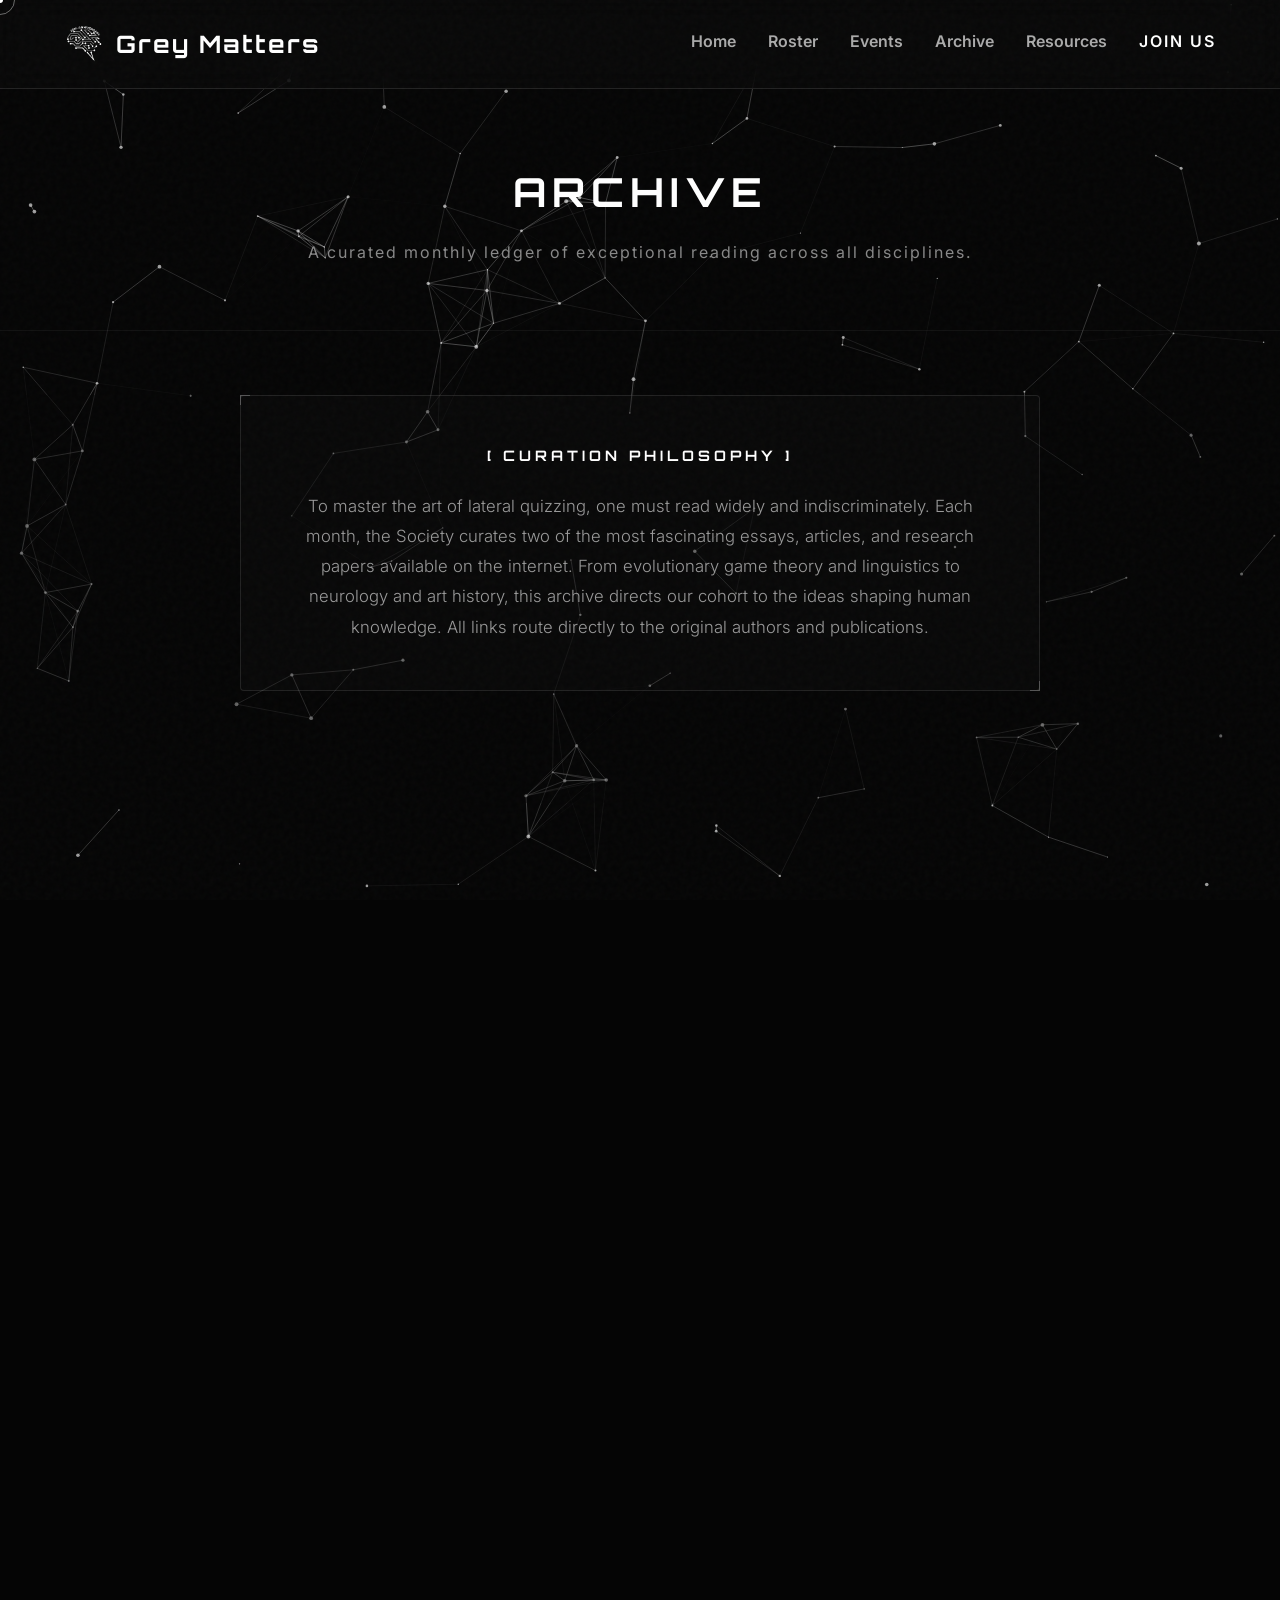
<file: archive.html>
<!DOCTYPE html>
<html lang="en">
<head>
    <meta charset="UTF-8">
    <meta name="viewport" content="width=device-width, initial-scale=1.0">
    <title>Archive | Grey Matters Quizzing Society</title>
    <link rel="preconnect" href="https://fonts.googleapis.com">
    <link rel="preconnect" href="https://fonts.gstatic.com" crossorigin>
    <link href="https://fonts.googleapis.com/css2?family=Inter:wght@300;400;600&family=Orbitron:wght@400;500;700&display=swap" rel="stylesheet">
    <link rel="stylesheet" href="style.css">
    <link rel="icon" type="image/png" href="images/favicon.png?v=2">
</head>
<body>

    <!-- Precision Cursor Elements -->
    <div class="cursor-dot"></div>
    <div class="cursor-ring"></div>

    <!-- The Interactive Particle Background -->
    <canvas id="particle-canvas"></canvas>

    <!-- Navigation Bar -->
    <nav class="navbar">
        <a href="index.html" class="nav-brand">
            <img src="images/anniversary-brain-transparent.png" alt="GM Logo" class="nav-logo">
            Grey Matters
        </a>
        <ul class="nav-links">
            <li><a href="index.html">Home</a></li>
            <li><a href="roster.html">Roster</a></li>
            <li><a href="events.html">Events</a></li>
            <li><a href="archive.html">Archive</a></li>
            <li><a href="resources.html">Resources</a></li>
            <li><a href="join.html" class="join-btn">Join Us</a></li>
        </ul>
    </nav>

    <!-- Page Header -->
    <header class="page-header reveal">
        <h1 class="page-title">ARCHIVE</h1>
        <p class="page-subtitle">A curated monthly ledger of exceptional reading across all disciplines.</p>
    </header>

    <!-- Curation Mandate -->
    <section class="section reveal" style="padding-top: 0; padding-bottom: 2rem;">
        <div class="roster-intro">
            <h3 class="intro-heading">[ CURATION PHILOSOPHY ]</h3>
            <p class="intro-text">
                To master the art of lateral quizzing, one must read widely and indiscriminately. Each month, the Society curates two of the most fascinating essays, articles, and research papers available on the internet. From evolutionary game theory and linguistics to neurology and art history, this archive directs our cohort to the ideas shaping human knowledge. All links route directly to the original authors and publications.
            </p>
        </div>
    </section>

    <!-- SEPTEMBER 2026: Swipeable Featured Banner -->
    <section class="section reveal" style="padding-top: 0;">
        <h2 class="section-title" style="font-size: 1.2rem; margin-bottom: 1.5rem; text-align: left; max-width: 1000px; margin-left: auto; margin-right: auto;">[ SEPTEMBER 2026: FEATURED CURATIONS ]</h2>
        
        <div class="slider-wrapper">
            
            <!-- Accessible Navigation Arrows -->
            <button class="slider-arrow prev-arrow" aria-label="Previous Dispatch">&#10094;</button>
            <button class="slider-arrow next-arrow" aria-label="Next Dispatch">&#10095;</button>

            <div class="slider-container" id="archive-slider">
                
                <!-- Slide 1: September -->
                <div class="featured-article slide">
                    <div class="article-meta" style="display: flex; flex-direction: column; align-items: flex-start; gap: 8px; height: auto; padding-bottom: 15px;">
                        <span class="article-tag">[ CRYPTOGRAPHY & LINGUISTICS ]</span>
                        <span class="article-date">VIA Stephen Bax</span>
                    </div>
                    <h3 class="featured-title">The Uncrackable Voynich Manuscript</h3>
                    <p class="featured-excerpt">For centuries, the world's most brilliant military codebreakers and computational linguists have failed to decipher this 15th-century codex. Is it a lost language, a mathematically complex cipher, or the most elaborate medieval hoax ever constructed?</p>
                    <div class="article-footer">
                        <div class="article-author">AUTHOR: STEPHEN BAX</div>
                        <a href="https://stephenbax.net/?page_id=11" target="_blank" class="read-more">READ ORIGINAL ARTICLE ↗</a>
                    </div>
                </div>

                <!-- Slide 2: September -->
                <div class="featured-article slide">
                    <div class="article-meta" style="display: flex; flex-direction: column; align-items: flex-start; gap: 8px; height: auto; padding-bottom: 15px;">
                        <span class="article-tag">[ ASTROPHYSICS & PHILOSOPHY ]</span>
                        <span class="article-date">VIA BIG THINK</span>
                    </div>
                    <h3 class="featured-title">The Dark Forest Theory of the Universe</h3>
                    <p class="featured-excerpt">A terrifying solution to the Fermi Paradox. If the universe is a "dark forest" where every civilization is an armed hunter stalking through the trees, silence is the only way to survive. This essay explores why broadcasting humanity's existence into the cosmos might be a fatal mistake.</p>
                    <div class="article-footer">
                        <div class="article-author">AUTHOR: SCOTTY HENDRICKS</div>
                        <a href="https://bigthink.com/surprising-science/the-dark-forest-theory-a-terrifying-explanation-of-why-we-havent-heard-from-aliens-yet/" target="_blank" class="read-more">READ ORIGINAL ARTICLE ↗</a>
                    </div>
                </div>

            </div>
            
            <!-- Interactive Dots for Swipe Indication -->
            <div class="slider-dots">
                <span class="dot active" data-index="0"></span>
                <span class="dot" data-index="1"></span>
            </div>
        </div>
            
    </section>

    <!-- PRECEDING MONTHS: Dispatch Log Grid (August to May) -->
    <section class="section reveal" style="padding-top: 0; padding-bottom: 6rem;">
        <h2 class="section-title" style="font-size: 1.2rem; margin-bottom: 2rem; text-align: left; max-width: 1000px; margin-left: auto; margin-right: auto;">[ PREVIOUS DISPATCHES ]</h2>
        
        <div class="archive-grid">
            
            <!-- AUGUST 2026: Article 1 (Moved from Slider) -->
            <div class="archive-card" style="padding: 2.5rem 2rem; display: flex; flex-direction: column;">
                <div class="article-meta" style="display: flex; flex-direction: column; align-items: flex-start; gap: 8px; height: auto; padding-bottom: 15px;">
                    <span class="article-tag">[ COGNITIVE SCIENCE ]</span>
                    <span class="article-date">AUGUST 2026</span>
                </div>
                <h4 class="card-title">Your Brain Does Not Process Information</h4>
                <p class="card-excerpt">A paradigm-shifting essay dismantling the "information processing" metaphor of the human brain, arguing that humans do not store or retrieve data like computers do.</p>
                <p class="article-author" style="margin-bottom: 1.5rem; font-size: 0.75rem;">AUTHOR: ROBERT EPSTEIN | VIA AEON</p>
                <a href="https://aeon.co/essays/your-brain-does-not-process-information-and-it-is-not-a-computer" target="_blank" class="read-more">READ ORIGINAL ↗</a>
            </div>

            <!-- AUGUST 2026: Article 2 (Moved from Slider) -->
            <div class="archive-card" style="padding: 2.5rem 2rem; display: flex; flex-direction: column;">
                <div class="article-meta" style="display: flex; flex-direction: column; align-items: flex-start; gap: 8px; height: auto; padding-bottom: 15px;">
                    <span class="article-tag">[ GEOPOLITICS & SUPPLY CHAIN ]</span>
                    <span class="article-date">AUGUST 2026</span>
                </div>
                <h4 class="card-title">The Deadly Global War for Sand</h4>
                <p class="card-excerpt">An investigation uncovering the terrifying reality of "peak sand" and the violent, multi-billion-dollar black markets currently fighting over the foundation of modern infrastructure.</p>
                <p class="article-author" style="margin-bottom: 1.5rem; font-size: 0.75rem;">AUTHOR: VINCE BEISER | VIA WIRED</p>
                <a href="https://www.wired.com/2015/03/illegal-sand-mining/" target="_blank" class="read-more">READ ORIGINAL ↗</a>
            </div>

            <!-- JULY 2026: Article 1 -->
            <div class="archive-card" style="padding: 2.5rem 2rem; display: flex; flex-direction: column;">
                <div class="article-meta" style="display: flex; flex-direction: column; align-items: flex-start; gap: 8px; height: auto; padding-bottom: 15px;">
                    <span class="article-tag">[ GAME THEORY & PHYSICS ]</span>
                    <span class="article-date">JULY 2026</span>
                </div>
                <h4 class="card-title">The Evolutionary Argument Against Reality</h4>
                <p class="card-excerpt">Cognitive scientist Donald Hoffman uses evolutionary game theory to prove a mathematical theorem: if a species evolves to see reality exactly as it actually is, it will go extinct.</p>
                <p class="article-author" style="margin-bottom: 1.5rem; font-size: 0.75rem;">AUTHOR: AMANDA GEFTER | VIA QUANTA MAG</p>
                <a href="https://www.quantamagazine.org/the-evolutionary-argument-against-reality-20160421/" target="_blank" class="read-more">READ ORIGINAL ↗</a>
            </div>

            <!-- JULY 2026: Article 2 -->
            <div class="archive-card" style="padding: 2.5rem 2rem; display: flex; flex-direction: column;">
                <div class="article-meta" style="display: flex; flex-direction: column; align-items: flex-start; gap: 8px; height: auto; padding-bottom: 15px;">
                    <span class="article-tag">[ GEOPOLITICS & ART ]</span>
                    <span class="article-date">JULY 2026</span>
                </div>
                <h4 class="card-title">Was Modern Art a Weapon of the CIA?</h4>
                <p class="card-excerpt">An investigation into how the CIA secretly funded the Abstract Expressionist movement during the Cold War to prove American cultural superiority over Soviet realism.</p>
                <p class="article-author" style="margin-bottom: 1.5rem; font-size: 0.75rem;">AUTHOR: ALASTAIR SOOKE | VIA BBC CULTURE</p>
                <a href="https://www.bbc.com/culture/article/20161004-was-modern-art-a-weapon-of-the-cia" target="_blank" class="read-more">READ ORIGINAL ↗</a>
            </div>

            <!-- JUNE 2026: Article 1 -->
            <div class="archive-card" style="padding: 2.5rem 2rem; display: flex; flex-direction: column;">
                <div class="article-meta" style="display: flex; flex-direction: column; align-items: flex-start; gap: 8px; height: auto; padding-bottom: 15px;">
                    <span class="article-tag">[ LINGUISTICS ]</span>
                    <span class="article-date">JUNE 2026</span>
                </div>
                <h4 class="card-title">Does Your Language Shape How You Think?</h4>
                <p class="card-excerpt">A breakdown of how speaking different languages physically alters how humans perceive color, navigate space, and assign blame in accidents.</p>
                <p class="article-author" style="margin-bottom: 1.5rem; font-size: 0.75rem;">AUTHOR: GUY DEUTSCHER | VIA NYT</p>
                <a href="https://www.nytimes.com/2010/08/29/magazine/29language-t.html" target="_blank" class="read-more">READ ORIGINAL ↗</a>
            </div>

            <!-- JUNE 2026: Article 2 -->
            <div class="archive-card" style="padding: 2.5rem 2rem; display: flex; flex-direction: column;">
                <div class="article-meta" style="display: flex; flex-direction: column; align-items: flex-start; gap: 8px; height: auto; padding-bottom: 15px;">
                    <span class="article-tag">[ BIOLOGY ]</span>
                    <span class="article-date">JUNE 2026</span>
                </div>
                <h4 class="card-title">The Intelligent Plant</h4>
                <p class="card-excerpt">A dive into plant neurobiology, asking if flora possess consciousness, memory, and the ability to communicate warnings through underground fungal networks.</p>
                <p class="article-author" style="margin-bottom: 1.5rem; font-size: 0.75rem;">AUTHOR: MICHAEL POLLAN | VIA THE NEW YORKER</p>
                <a href="https://www.newyorker.com/magazine/2013/12/23/the-intelligent-plant" target="_blank" class="read-more">READ ORIGINAL ↗</a>
            </div>

            <!-- MAY 2026: Article 1 -->
            <div class="archive-card" style="padding: 2.5rem 2rem; display: flex; flex-direction: column;">
                <div class="article-meta" style="display: flex; flex-direction: column; align-items: flex-start; gap: 8px; height: auto; padding-bottom: 15px;">
                    <span class="article-tag">[ HISTORY & TECH ]</span>
                    <span class="article-date">MAY 2026</span>
                </div>
                <h4 class="card-title">Decoding the Antikythera Mechanism</h4>
                <p class="card-excerpt">The story of a corroded bronze artifact found in a shipwreck that turned out to be an analog computer built by ancient Greeks 2,000 years before its time.</p>
                <p class="article-author" style="margin-bottom: 1.5rem; font-size: 0.75rem;">AUTHOR: JO MARCHANT | VIA SMITHSONIAN</p>
                <a href="https://www.smithsonianmag.com/history/decoding-antikythera-mechanism-first-computer-180953979/" target="_blank" class="read-more">READ ORIGINAL ↗</a>
            </div>

            <!-- MAY 2026: Article 2 -->
            <div class="archive-card" style="padding: 2.5rem 2rem; display: flex; flex-direction: column;">
                <div class="article-meta" style="display: flex; flex-direction: column; align-items: flex-start; gap: 8px; height: auto; padding-bottom: 15px;">
                    <span class="article-tag">[ MATHEMATICS ]</span>
                    <span class="article-date">MAY 2026</span>
                </div>
                <h4 class="card-title">The Math That Takes Newton Into the Quantum World</h4>
                <p class="card-excerpt">How a centuries-old equation used to calculate the orbits of planets is quietly being repurposed to solve impossible quantum mechanics equations.</p>
                <p class="article-author" style="margin-bottom: 1.5rem; font-size: 0.75rem;">AUTHOR: JOHN BAEZ | VIA NAUTILUS</p>
                <a href="https://nautil.us/the-math-that-takes-newton-into-the-quantum-world-237339" target="_blank" class="read-more">READ ORIGINAL ↗</a>
            </div>

        </div>
    </section>

    <!-- Institutional Sign-Off (Footer) -->
    <footer class="institutional-footer reveal">
        <div class="footer-grid">
            
            <!-- Branding & Origin -->
            <div class="footer-column brand-column">
                <div class="footer-identity">
                    <!-- Reusing your logo for official branding -->
                    <img src="images/logo.jpeg" alt="Grey Matters Crest" class="footer-crest">
                    <div>
                        <h3 class="footer-title">GREY MATTERS</h3>
                        <p class="footer-sub">EST. 2006</p>
                    </div>
                </div>
                <p class="footer-desc">The premier quizzing society of Delhi Public School Vasant Kunj, dedicated to the relentless pursuit of thought.</p>
            </div>

            <!-- Operations / Navigation -->
            <div class="footer-column">
                <h3 class="column-header">NAVIGATION</h3>
                <ul class="footer-nav">
                    <li><a href="index.html">Home</a></li>
                    <li><a href="roster.html">Roster</a></li>
                    <li><a href="events.html">Events</a></li>
                    <li><a href="archive.html">Archive</a></li>
                    <li><a href="resources.html">Resources</a></li>
                    <li><a href="join.html">Join Us</a></li>
                </ul>
            </div>

            <!-- Communications / Contact -->
            <div class="footer-column">
                <h4 class="column-header">COMMUNICATIONS</h4>
                <div class="contact-details">
                    <p>Delhi Public School Vasant Kunj</p>
                    <p>Sector C, Pocket 5, Vasant Kunj</p>
                    <p>New Delhi, 110070</p>
                    <br>
                    <p>SOCIETY EMAIL: <a href="mailto:dpsvk.greymatters@gmail.com" class="contact-link">dpsvk.greymatters@gmail.com</a></p>
                    <p>INSTAGRAM: <a href="https://instagram.com/grey._.matters" target="_blank" class="contact-link">@grey._.matters</a></p>
                    <p>LINKEDIN: <a href="https://linkedin.com/company/grey-matters-dpsvasantkunj" target="_blank" class="contact-link">Grey Matters</a></p>
                </div>
            </div>

        </div>

        <div class="footer-closure">
            <p>&copy; 2026 Grey Matters Quizzing Society. All rights reserved.</p>
        </div>
    </footer>

    <!-- Script for the Background -->
    <script src="script.js"></script>

    <!-- Script for the Swipeable Carousel & Arrows -->
    <script>
        document.addEventListener('DOMContentLoaded', () => {
            const container = document.getElementById('archive-slider');
            const dots = document.querySelectorAll('.dot');
            const nextBtn = document.querySelector('.next-arrow');
            const prevBtn = document.querySelector('.prev-arrow');
            
            if(!container) return;

            // Arrow Click Mechanics
            nextBtn.addEventListener('click', () => {
                container.scrollBy({ left: container.clientWidth, behavior: 'smooth' });
            });

            prevBtn.addEventListener('click', () => {
                container.scrollBy({ left: -container.clientWidth, behavior: 'smooth' });
            });

            // Updates the glowing dots when you swipe or click arrows
            container.addEventListener('scroll', () => {
                let index = Math.round(container.scrollLeft / container.clientWidth);
                dots.forEach((dot, i) => {
                    dot.classList.toggle('active', i === index);
                });
            });

            // Allows you to click the dots directly
            dots.forEach((dot, index) => {
                dot.addEventListener('click', () => {
                    container.scrollTo({
                        left: index * container.clientWidth,
                        behavior: 'smooth'
                    });
                });
            });
        });
    </script>
</body>
</html>
</file>
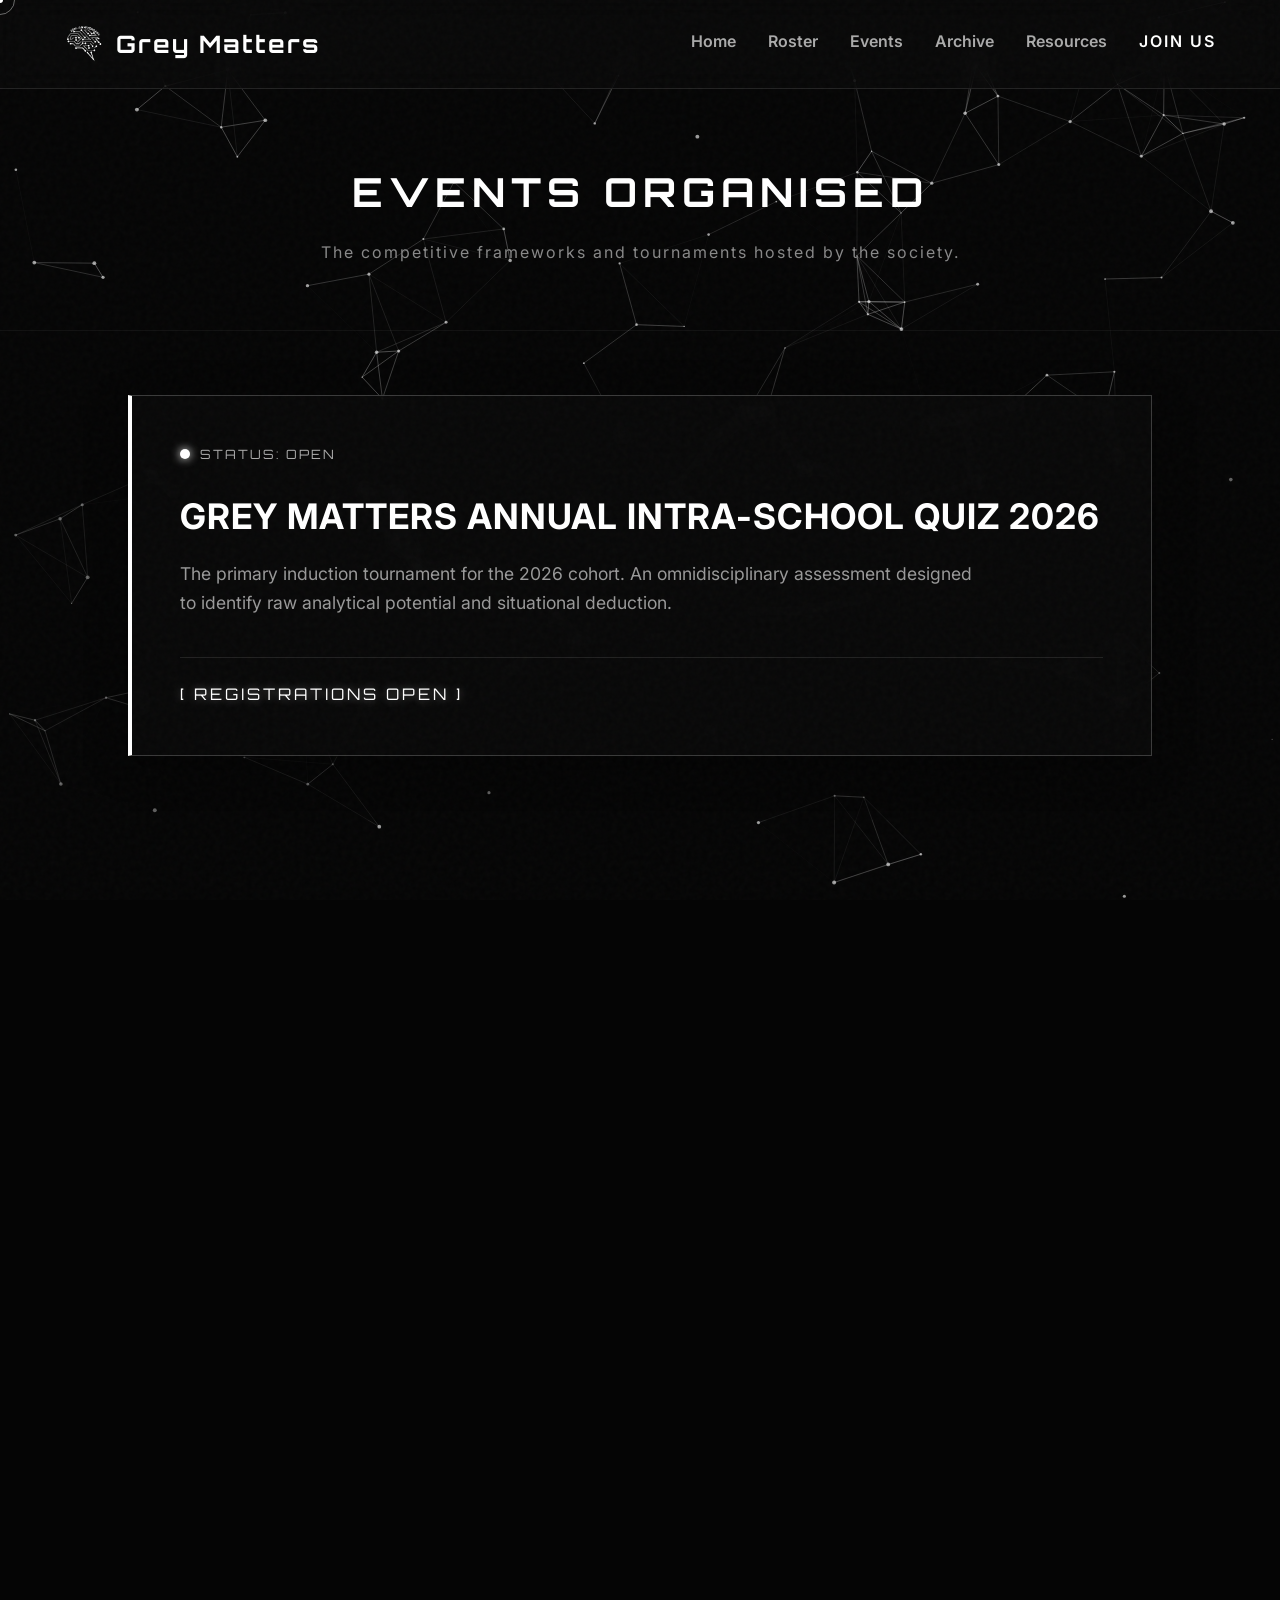
<file: events.html>
<!DOCTYPE html>
<html lang="en">
<head>
    <meta charset="UTF-8">
    <meta name="viewport" content="width=device-width, initial-scale=1.0">
    <title>Events | Grey Matters Quizzing Society</title>
    <link rel="preconnect" href="https://fonts.googleapis.com">
    <link rel="preconnect" href="https://fonts.gstatic.com" crossorigin>
    <link href="https://fonts.googleapis.com/css2?family=Inter:wght@300;400;600&family=Orbitron:wght@400;500;700&display=swap" rel="stylesheet">
    <link rel="stylesheet" href="style.css">
    <link rel="icon" type="image/png" href="images/favicon.png?v=2">
</head>
<body>

    <!-- Precision Cursor Elements -->
    <div class="cursor-dot"></div>
    <div class="cursor-ring"></div>

    <!-- The Interactive Particle Background -->
    <canvas id="particle-canvas"></canvas>

    <!-- Navigation Bar -->
    <nav class="navbar">
        <a href="index.html" class="nav-brand">
            <img src="images/anniversary-brain-transparent.png" alt="GM Logo" class="nav-logo">
            Grey Matters
        </a>
        <ul class="nav-links">
            <li><a href="index.html">Home</a></li>
            <li><a href="roster.html">Roster</a></li>
            <li><a href="events.html">Events</a></li>
            <li><a href="archive.html">Archive</a></li>
            <li><a href="resources.html">Resources</a></li>
            <li><a href="join.html" class="join-btn">Join Us</a></li>
        </ul>
    </nav>

    <!-- Page Header -->
    <header class="page-header reveal">
        <h1 class="page-title">EVENTS ORGANISED</h1>
        <p class="page-subtitle">The competitive frameworks and tournaments hosted by the society.</p>
    </header>

    <!-- ACTIVE DEPLOYMENT: Upcoming Intra -->
    <section class="section reveal" style="padding-top: 0; padding-bottom: 4rem;">
        <div class="upcoming-terminal">
            <div class="terminal-header">
                <span class="status-dot pulsing"></span>
                <span class="status-text">STATUS: OPEN</span>
            </div>
            <h2 class="upcoming-title">GREY MATTERS ANNUAL INTRA-SCHOOL QUIZ 2026</h2>
            <p class="upcoming-desc">The primary induction tournament for the 2026 cohort. An omnidisciplinary assessment designed to identify raw analytical potential and situational deduction.</p>
            <div class="terminal-footer">
                <span class="footer-alert">[ REGISTRATIONS OPEN ]</span>
            </div>
        </div>
    </section>

    <!-- FLAGSHIP DEBRIEF: Rethink. Rewire. -->
    <section class="section reveal" style="padding-top: 0; padding-bottom: 6rem;">
        <h2 class="section-title" style="font-size: 1.2rem; margin-bottom: 2rem; text-align: left; max-width: 1100px; margin-left: auto; margin-right: auto;">[ 2026 INTER-SCHOOL INVITATIONAL ]</h2>
        
        <div class="dossier-wrapper">
            
            <!-- Dossier Header & Results -->
            <div class="dossier-header">
                <!-- Logo and Title Grouped Together -->
                <div class="dossier-title-group">
                    <!-- Replace 'rethink-logo.png' with your actual logo file -->
                    <img src="images/rethink-logo.png" alt="Rethink Rewire Logo" class="event-logo">
                    <div class="dossier-title-col">
                        <h2 class="dossier-title">RETHINK. REWIRE.</h2>
                        <p class="dossier-date">ORGANISED: 22 MAY 2026</p>
                    </div>
                </div>
                
                <div class="dossier-results">
                    <div class="result-box winner">
                        <span class="result-label">WINNER</span>
                        <span class="result-school">DPS GREATER NOIDA</span>
                    </div>
                    <div class="result-box runner-up">
                        <span class="result-label">RUNNER-UP</span>
                        <span class="result-school">DPS MATHURA ROAD</span>
                    </div>
                </div>
            </div>

            <!-- Visual Intel: Asymmetrical Event Collage -->
            <div class="dossier-gallery">
                
                <!-- Main Feature Image (Left Side, Large) -->
                <div class="gallery-img-container hero-img">
                    <img src="images/event-action1.jpeg" alt="Event Action" class="gallery-img">
                    <div class="img-overlay">SEMI FINALS</div>
                </div>

                <!-- Secondary Image (Right Side, Top) -->
                <div class="gallery-img-container top-right-img">
                    <img src="images/event-team.jpeg" alt="The Organizing Team" class="gallery-img">
                    <div class="img-overlay">THE CORE TEAM</div>
                </div>

                <!-- Third Image (Right Side, Bottom) -->
                <div class="gallery-img-container bottom-right-img">
                    <img src="images/event-action2.jpeg" alt="Event Action" class="gallery-img">
                    <div class="img-overlay">ATMOSPHERE</div>
                </div>

            </div>

            <!-- Operational Mechanics: The 3 Stages Grid (Text Only) -->
            <div class="stages-grid">
                
                <!-- Stage 1 -->
                <div class="stage-card">
                    <div class="stage-info">
                        <h3 class="stage-name">PHASE I: NEURAL WARFARE</h3>
                        <p class="stage-desc">The digital vanguard. Operating as the online preliminary round, this stage acted as the initial filtration barrier, testing raw speed and foundational lateral thinking across a massive participant pool.</p>
                    </div>
                </div>

                <!-- Stage 2 -->
                <div class="stage-card">
                    <div class="stage-info">
                        <h3 class="stage-name">PHASE II: FRACTURED INTEL</h3>
                        <p class="stage-desc">The offline semi-finals. 16 qualifying teams were divided into two highly volatile brackets of 8. Teams were required to piece together fragmented clues under live stage pressure to secure a finals berth.</p>
                    </div>
                </div>

                <!-- Stage 3 -->
                <div class="stage-card">
                    <div class="stage-info">
                        <h3 class="stage-name">PHASE III: SYSTEM OVERRIDE</h3>
                        <p class="stage-desc">The grand finale. The definitive top 6 teams faced off in a brutal, uncompromising final stage designed to push deductive reasoning and risk management to their absolute limits.</p>
                    </div>
                </div>

            </div>
        </div>
    </section>

    <!-- HISTORICAL ARCHIVE -->
    <section class="section reveal" style="padding-top: 0; padding-bottom: 6rem;">
        <h2 class="section-title" style="font-size: 1.2rem; margin-bottom: 2rem; text-align: left; max-width: 1100px; margin-left: auto; margin-right: auto;"/h2>
        
        <div style="max-width: 1100px; margin: 0 auto;">
            
            <!-- FEATURED PAST EVENT: 2025 Senior Intra -->
            <div class="historical-featured">
                
                <!-- The Write-Up -->
                <div class="historical-text">
                    <div class="article-meta" style="margin-bottom: 1rem;">
                        <span class="article-tag">[ SENIOR INDUCTION ]</span>
                        <span class="article-date">CONDUCTED: 2 DECEMBER 2025</span>
                    </div>
                    <h3 class="stage-name" style="font-size: 1.5rem; margin-bottom: 1rem;">GREY MATTERS SENIOR INTRA-SCHOOL QUIZ 2025</h3>
                    <p class="stage-desc" style="margin-bottom: 1rem;">
                        The definitive proving ground for the society's current active roster. Stripped of a predictable syllabus, the 2025 Senior Intra was strictly engineered to assess raw cognitive endurance and lateral deduction across a rigorous three-stage architecture.
                    </p>
                    <p class="stage-desc">
                        The operation initiated with a high-speed <strong>online preliminary round</strong> to establish a cognitive baseline, effectively filtering the massive participant pool. Qualifying candidates then advanced to a comprehensive <strong>written semi-final</strong>, demanding deep structural deduction. Finally, the surviving quizzers clashed in the live <strong>stage finals</strong>, where pressure management and rapid recall ultimately forged our new senior inductees.
                    </p>
                </div>

                <!-- The 2-Photo Intel Gallery -->
                <div class="historical-photos">
                    <div class="gallery-img-container" style="border: 1px solid rgba(255,255,255,0.1);">
                        <!-- Replace with your actual first photo -->
                        <img src="images/intra25-1.jpeg" alt="2025 Senior Intra Action" class="gallery-img">
                        <div class="img-overlay" style="font-size: 0.65rem;">SEMI FINALS (11TH)</div>
                    </div>
                    <div class="gallery-img-container" style="border: 1px solid rgba(255,255,255,0.1);">
                        <!-- Replace with your actual second photo -->
                        <img src="images/intra25-2.jpeg" alt="2025 Senior Intra Participants" class="gallery-img">
                        <div class="img-overlay" style="font-size: 0.65rem;">STAGE FINALS (9TH)</div>
                    </div>
                </div>

            </div>
            
        </div>
    </section>

    <!-- Institutional Sign-Off (Footer) -->
    <footer class="institutional-footer reveal">
        <div class="footer-grid">
            
            <!-- Branding & Origin -->
            <div class="footer-column brand-column">
                <div class="footer-identity">
                    <!-- Reusing your logo for official branding -->
                    <img src="images/logo.jpeg" alt="Grey Matters Crest" class="footer-crest">
                    <div>
                        <h3 class="footer-title">GREY MATTERS</h3>
                        <p class="footer-sub">EST. 2006</p>
                    </div>
                </div>
                <p class="footer-desc">The premier quizzing society of Delhi Public School Vasant Kunj, dedicated to the relentless pursuit of thought.</p>
            </div>

            <!-- Operations / Navigation -->
            <div class="footer-column">
                <h3 class="column-header">NAVIGATION</h3>
                <ul class="footer-nav">
                    <li><a href="index.html">Home</a></li>
                    <li><a href="roster.html">Roster</a></li>
                    <li><a href="events.html">Events</a></li>
                    <li><a href="archive.html">Archive</a></li>
                    <li><a href="resources.html">Resources</a></li>
                    <li><a href="join.html">Join Us</a></li>
                </ul>
            </div>

            <!-- Communications / Contact -->
            <div class="footer-column">
                <h4 class="column-header">COMMUNICATIONS</h4>
                <div class="contact-details">
                    <p>Delhi Public School Vasant Kunj</p>
                    <p>Sector C, Pocket 5, Vasant Kunj</p>
                    <p>New Delhi, 110070</p>
                    <br>
                    <p>SOCIETY EMAIL: <a href="mailto:dpsvk.greymatters@gmail.com" class="contact-link">dpsvk.greymatters@gmail.com</a></p>
                    <p>INSTAGRAM: <a href="https://instagram.com/grey._.matters" target="_blank" class="contact-link">@grey._.matters</a></p>
                    <p>LINKEDIN: <a href="https://linkedin.com/company/grey-matters-dpsvasantkunj" target="_blank" class="contact-link">Grey Matters</a></p>
                </div>
            </div>

        </div>

        <div class="footer-closure">
            <p>&copy; 2026 Grey Matters Quizzing Society. All rights reserved.</p>
        </div>
    </footer>

    <!-- External JavaScript File -->
    <script src="script.js"></script>
</body>
</html>
</file>
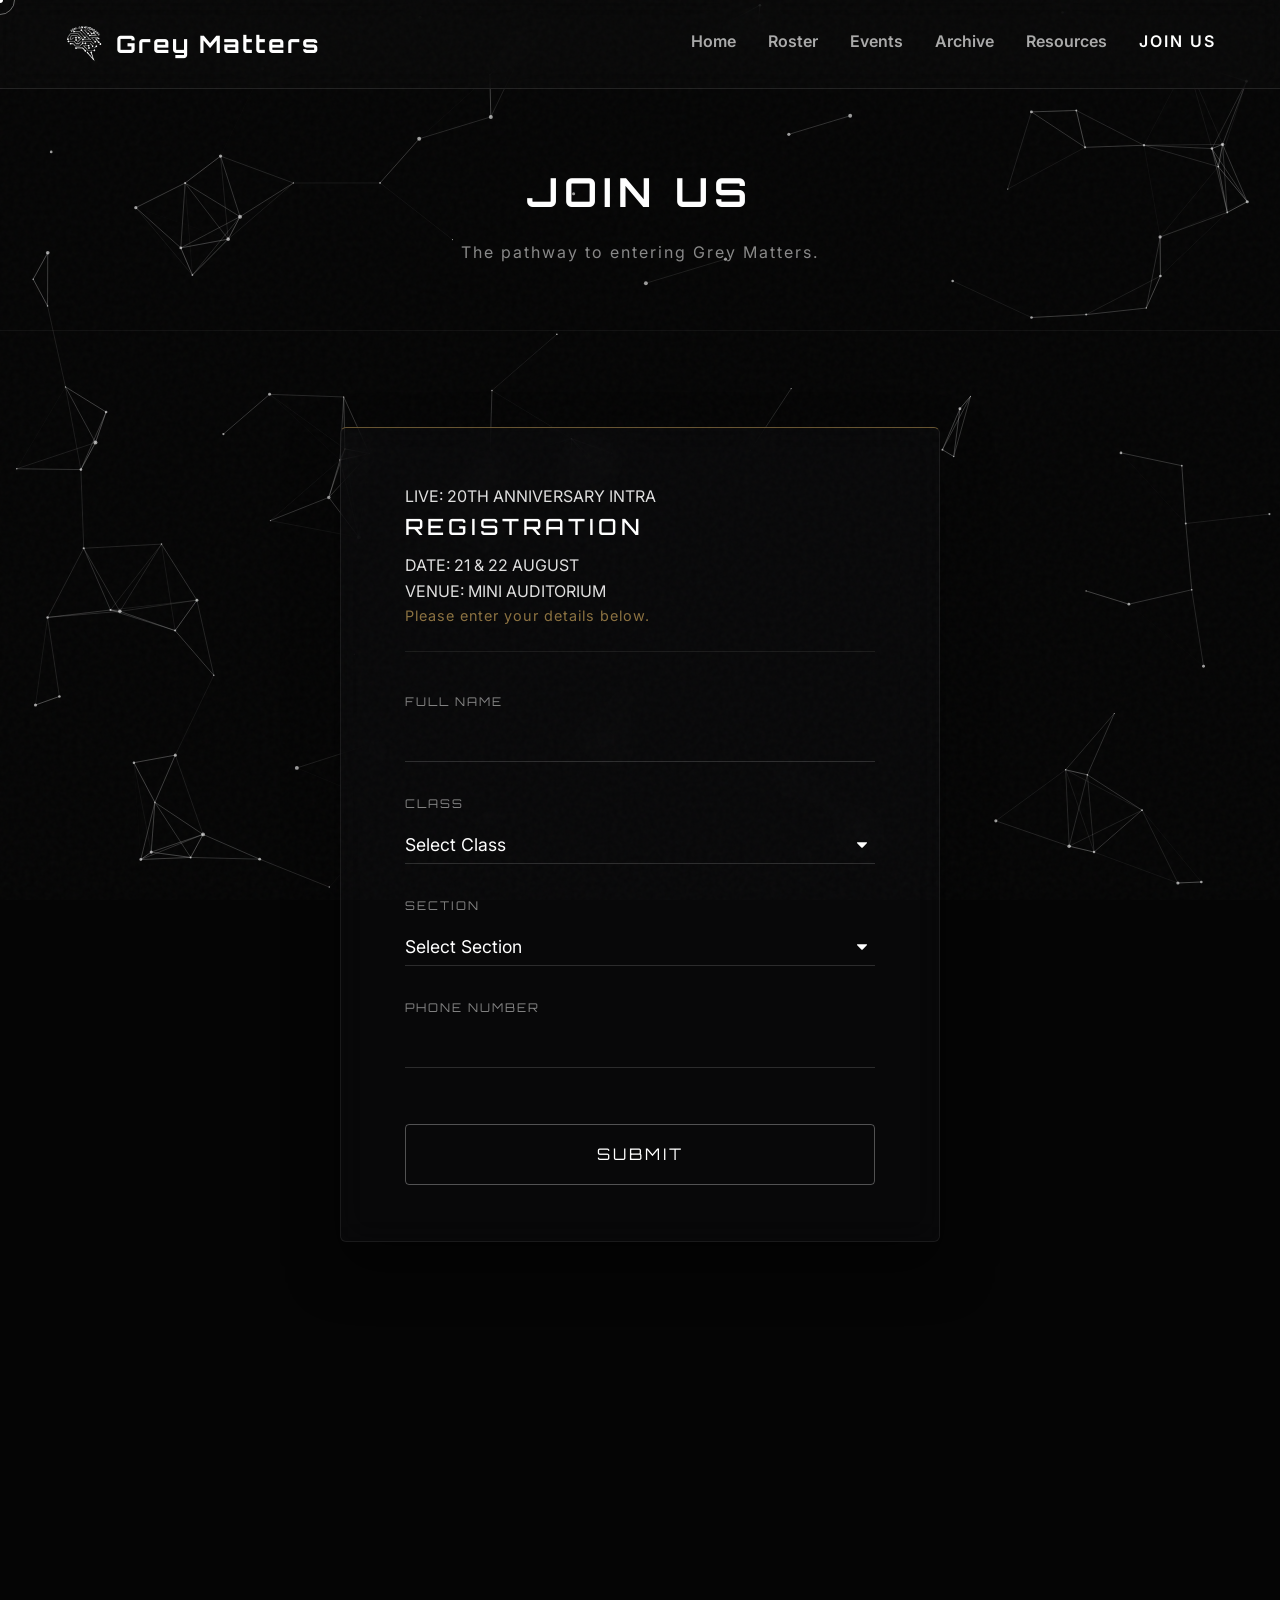
<file: join.html>
<!DOCTYPE html>
<html lang="en">
<head>
    <meta charset="UTF-8">
    <meta name="viewport" content="width=device-width, initial-scale=1.0">
    <title>Join Us | Grey Matters Quizzing Society</title>
    <link rel="preconnect" href="https://fonts.googleapis.com">
    <link rel="preconnect" href="https://fonts.gstatic.com" crossorigin>
    <link href="https://fonts.googleapis.com/css2?family=Inter:wght@300;400;600&family=Orbitron:wght@400;500;700&display=swap" rel="stylesheet">
    <link href="https://fonts.googleapis.com/css2?family=Cinzel:wght@400;600;700&family=Inter:wght@300;400;600&family=Orbitron:wght@400;500;700&display=swap" rel="stylesheet">
    <link rel="stylesheet" href="style.css">
    <link rel="icon" type="image/png" href="images/favicon.png?v=2">
</head>
<body>

    <!-- Precision Cursor Elements -->
    <div class="cursor-dot"></div>
    <div class="cursor-ring"></div>

    <!-- The Interactive Particle Background -->
    <canvas id="particle-canvas"></canvas>

    <!-- Navigation Bar -->
    <nav class="navbar">
        <a href="index.html" class="nav-brand">
            <img src="images/anniversary-brain-transparent.png" alt="GM Logo" class="nav-logo">
            Grey Matters
        </a>
        <ul class="nav-links">
            <li><a href="index.html">Home</a></li>
            <li><a href="roster.html">Roster</a></li>
            <li><a href="events.html">Events</a></li>
            <li><a href="archive.html">Archive</a></li>
            <li><a href="resources.html">Resources</a></li>
            <li><a href="join.html" class="join-btn">Join Us</a></li>
        </ul>
    </nav>

    <!-- Page Header -->
    <header class="page-header reveal">
        <h1 class="page-title">JOIN US</h1>
        <p class="page-subtitle">The pathway to entering Grey Matters.</p>
    </header>

<!-- LIVE REGISTRATION TERMINAL (Replaced CTA) -->
    <section id="register" class="registration-section reveal" style="padding-top: 2rem; padding-bottom: 6rem; display: flex; justify-content: center;">
        <div class="terminal-form-container elegant-theme">
            
            <div class="form-header">
                <div class="system-status">
                    <span class="pulse-dot"></span> <span class="sys-text">LIVE: 20TH ANNIVERSARY INTRA</span>
                </div>
                <h3>REGISTRATION</h3>
                
                <!-- Event Details Block -->
                <div class="event-specs">
                    <div class="spec-block">
                        <span class="spec-label">DATE:</span>
                        <span class="spec-value">21 & 22 AUGUST</span>
                    </div>
                    <div class="spec-block">
                        <span class="spec-label">VENUE:</span>
                        <span class="spec-value">MINI AUDITORIUM</span>
                    </div>
                </div>

                <p class="blink">Please enter your details below.</p>
            </div>
            
            <!-- Script & Iframe to trap the Google redirect -->
            <script>var submitted=false;</script>
            <iframe name="hidden_iframe" id="hidden_iframe" style="display:none;" 
            onload="if(submitted) { alert('Registration successful. Thank you for applying.'); window.location.reload(); }"></iframe>

            <!-- 1. PASTE YOUR LONG URL HERE, CHANGE "viewform" TO "formResponse" -->
            <form action="https://docs.google.com/forms/d/e/1FAIpQLSfR6gcfV3ohI5kXGGyTHzKcAtda3QgxEoZa1qZlaCqd5078Gw/formResponse" method="POST" target="hidden_iframe" onsubmit="submitted=true;">
                
                <div class="input-group">
                    <label for="name">FULL NAME</label>
                    <!-- 2. REPLACE WITH YOUR FULL NAME ENTRY NUMBER -->
                    <input type="text" id="name" name="entry.179581875" required autocomplete="off">
                </div>

                <div class="input-group">
                    <label for="class">CLASS</label>
                    <!-- 3. REPLACE WITH YOUR CLASS ENTRY NUMBER -->
                    <select id="class" name="entry.837101808" required>
                        <option value="" disabled selected>Select Class</option>
                        <option value="6">6</option>
                        <option value="7">7</option>
                        <option value="8">8</option>
                        <option value="9">9</option>
                        <option value="10">10</option>
                        <option value="11">11</option>
                    </select>
                </div>

                <div class="input-group">
                    <label for="section">SECTION</label>
                    <!-- 4. REPLACE WITH YOUR SECTION ENTRY NUMBER -->
                    <select id="section" name="entry.2004192734" required>
                        <option value="" disabled selected>Select Section</option>
                        <option value="A">A</option>
                        <option value="B">B</option>
                        <option value="C">C</option>
                        <option value="D">D</option>
                        <option value="E">E</option>
                        <option value="F">F</option>
                        <option value="G">G</option>
                        <option value="H">H</option>
                        <option value="I">I</option>
                        <option value="J">J</option>
                        <option value="K">K</option>
                        <option value="L">L</option>
                        <option value="Other">Other</option>
                    </select>
                </div>

                <div class="input-group">
                    <label for="phone">PHONE NUMBER</label>
                    <!-- 5. REPLACE WITH YOUR PHONE ENTRY NUMBER -->
                    <input type="tel" id="phone" name="entry.538603931" required autocomplete="off">
                </div>

                <button type="submit" class="submit-btn elegant-btn">SUBMIT</button>
            </form>
        </div>
    </section>

    <!-- Main Content Section -->
    <section class="section reveal" style="padding-top: 0;">
        
        <!-- Philosophy of Selection -->
        <div class="roster-intro reveal">
            <h3 class="intro-heading">[ SELECTION PHILOSOPHY ]</h3>
            <p class="intro-text">
                Grey Matters does not select for rote memorization. We seek lateral thinkers, analytical minds, and individuals with an inherent curiosity about how disparate fields—from geopolitics and economics to literature and the sciences—intersect. The ideal candidate demonstrates the ability to deconstruct complex queries, connect hidden clues, and thrive within a highly competitive intellectual environment.
            </p>
        </div>

        <!-- The Scope of Inquiry -->
        <h2 class="section-title reveal" style="font-size: 1.5rem; margin-top: 5rem; margin-bottom: 1.5rem;">THE SCOPE OF INQUIRY</h2>
        <div class="roster-intro reveal" style="margin-bottom: 5rem;">
            <p class="intro-text">
                The Intra-School Quiz operates as an omnidisciplinary General Knowledge assessment. There is no predefined syllabus, nor are there restricted domains. While specialized subjects may naturally surface, the quiz is fundamentally topic-less. It is engineered to test situational awareness, lateral connections, and a candidate's broad understanding of the world. Anything and everything is within the scope of inquiry.
            </p>
        </div>

        <!-- Tournament Architecture -->
        <h2 class="section-title reveal" style="font-size: 1.5rem; margin-bottom: 3rem;">TOURNAMENT ARCHITECTURE</h2>
        <div class="process-grid reveal" style="margin-bottom: 6rem;">
            
            <!-- Phase 1 -->
            <div class="process-step">
                <div class="step-number">01</div>
                <h3 class="step-title">THE QUALIFIERS</h3>
                <p class="step-desc">The primary baseline evaluation is a comprehensive written qualifier. In the event of an exceptionally high volume of registrations, an initial digital preliminary round may be deployed to systematically shortlist candidates.</p>
            </div>

            <!-- Phase 2 -->
            <div class="process-step">
                <div class="step-number">02</div>
                <h3 class="step-title">THE SEMI-FINALS</h3>
                <p class="step-desc">A contingent elimination phase. Depending on the density and performance of the participant pool, qualifying candidates will face intermediate situational and deductive rounds to bridge the gap to the finals.</p>
            </div>

            <!-- Phase 3 -->
            <div class="process-step">
                <div class="step-number">03</div>
                <h3 class="step-title">THE STAGE FINALS</h3>
                <p class="step-desc">The definitive live evaluation. Top performers advance to the stage finals, where speed, pressure management, and advanced lateral thinking are tested in real-time to determine the final induction cohort.</p>
            </div>
        </div>

        <!-- Eligibility & FAQ -->
        <h2 class="section-title reveal" style="font-size: 1.5rem; margin-bottom: 3rem;">ELIGIBILITY & INQUIRIES</h2>
        <div class="faq-container reveal">
            
            <details class="faq-item">
                <summary class="faq-question">Who is eligible to participate in the Intra-School Quiz?</summary>
                <div class="faq-answer">Participation is entirely open to all students from Classes 6 through 12. We welcome anyone with a profound passion for knowledge, critical thought, and the art of questioning.</div>
            </details>
            
            <details class="faq-item">
                <summary class="faq-question">Is prior competitive quizzing experience required?</summary>
                <div class="faq-answer">No. While experience is an asset, the Intra is fundamentally designed to identify raw analytical potential, curiosity, and situational deduction. Many of our strongest inductees began with no formal quizzing background.</div>
            </details>

            <details class="faq-item">
                <summary class="faq-question">How should I prepare if there is no defined syllabus?</summary>
                <div class="faq-answer">While rote memorization is ineffective for this format, candidates are heavily encouraged to read extensively, follow global current events, and cultivate a habit of questioning how different domains interact. Reviewing the texts in our 'Resources' directory may also provide a strong foundational mindset.</div>
            </details>

            <details class="faq-item">
                <summary class="faq-question">Do I need to register as part of a team?</summary>
                <div class="faq-answer">No. Because the primary objective of the Intra-School Quiz is formal induction into the society, all candidates must register and compete on an individual basis. This allows us to accurately assess personal analytical capabilities.</div>
            </details>

            <details class="faq-item">
                <summary class="faq-question">How is the tournament scored?</summary>
                <div class="faq-answer">Scoring mechanics are highly dynamic. They vary significantly depending on the format of the specific quiz round and the nature of the questions presented. Full mechanical briefings are provided to participants prior to the commencement of each stage.</div>
            </details>

            <details class="faq-item">
                <summary class="faq-question">What distinguishes a Member from a Trainee upon induction?</summary>
                <div class="faq-answer">Inductees are placed based on their tournament performance and demonstrated readiness. Members immediately join the active competitive roster to represent the institution, whereas Trainees enter a collaborative mentorship phase to refine their deductive skills before competing in the external circuit.</div>
            </details>

        </div>
    </section>


    <!-- Institutional Sign-Off (Footer) -->
    <footer class="institutional-footer reveal">
        <div class="footer-grid">
            
            <!-- Branding & Origin -->
            <div class="footer-column brand-column">
                <div class="footer-identity">
                    <!-- Reusing your logo for official branding -->
                    <img src="images/logo.jpeg" alt="Grey Matters Crest" class="footer-crest">
                    <div>
                        <h3 class="footer-title">GREY MATTERS</h3>
                        <p class="footer-sub">EST. 2006</p>
                    </div>
                </div>
                <p class="footer-desc">The premier quizzing society of Delhi Public School Vasant Kunj, dedicated to the relentless pursuit of thought.</p>
            </div>

            <!-- Operations / Navigation -->
            <div class="footer-column">
                <h3 class="column-header">NAVIGATION</h3>
                <ul class="footer-nav">
                    <li><a href="index.html">Home</a></li>
                    <li><a href="roster.html">Roster</a></li>
                    <li><a href="events.html">Events</a></li>
                    <li><a href="archive.html">Archive</a></li>
                    <li><a href="resources.html">Resources</a></li>
                    <li><a href="join.html">Join Us</a></li>
                </ul>
            </div>

            <!-- Communications / Contact -->
            <div class="footer-column">
                <h4 class="column-header">COMMUNICATIONS</h4>
                <div class="contact-details">
                    <p>Delhi Public School Vasant Kunj</p>
                    <p>Sector C, Pocket 5, Vasant Kunj</p>
                    <p>New Delhi, 110070</p>
                    <br>
                    <p>SOCIETY EMAIL: <a href="mailto:dpsvk.greymatters@gmail.com" class="contact-link">dpsvk.greymatters@gmail.com</a></p>
                    <p>INSTAGRAM: <a href="https://instagram.com/grey._.matters" target="_blank" class="contact-link">@grey._.matters</a></p>
                    <p>LINKEDIN: <a href="https://linkedin.com/company/grey-matters-dpsvasantkunj" target="_blank" class="contact-link">Grey Matters</a></p>
                </div>
            </div>

        </div>

        <div class="footer-closure">
            <p>&copy; 2026 Grey Matters Quizzing Society. All rights reserved.</p>
        </div>
    </footer>

    <!-- External JavaScript File -->
    <script src="script.js"></script>
</body>
</html>
</file>
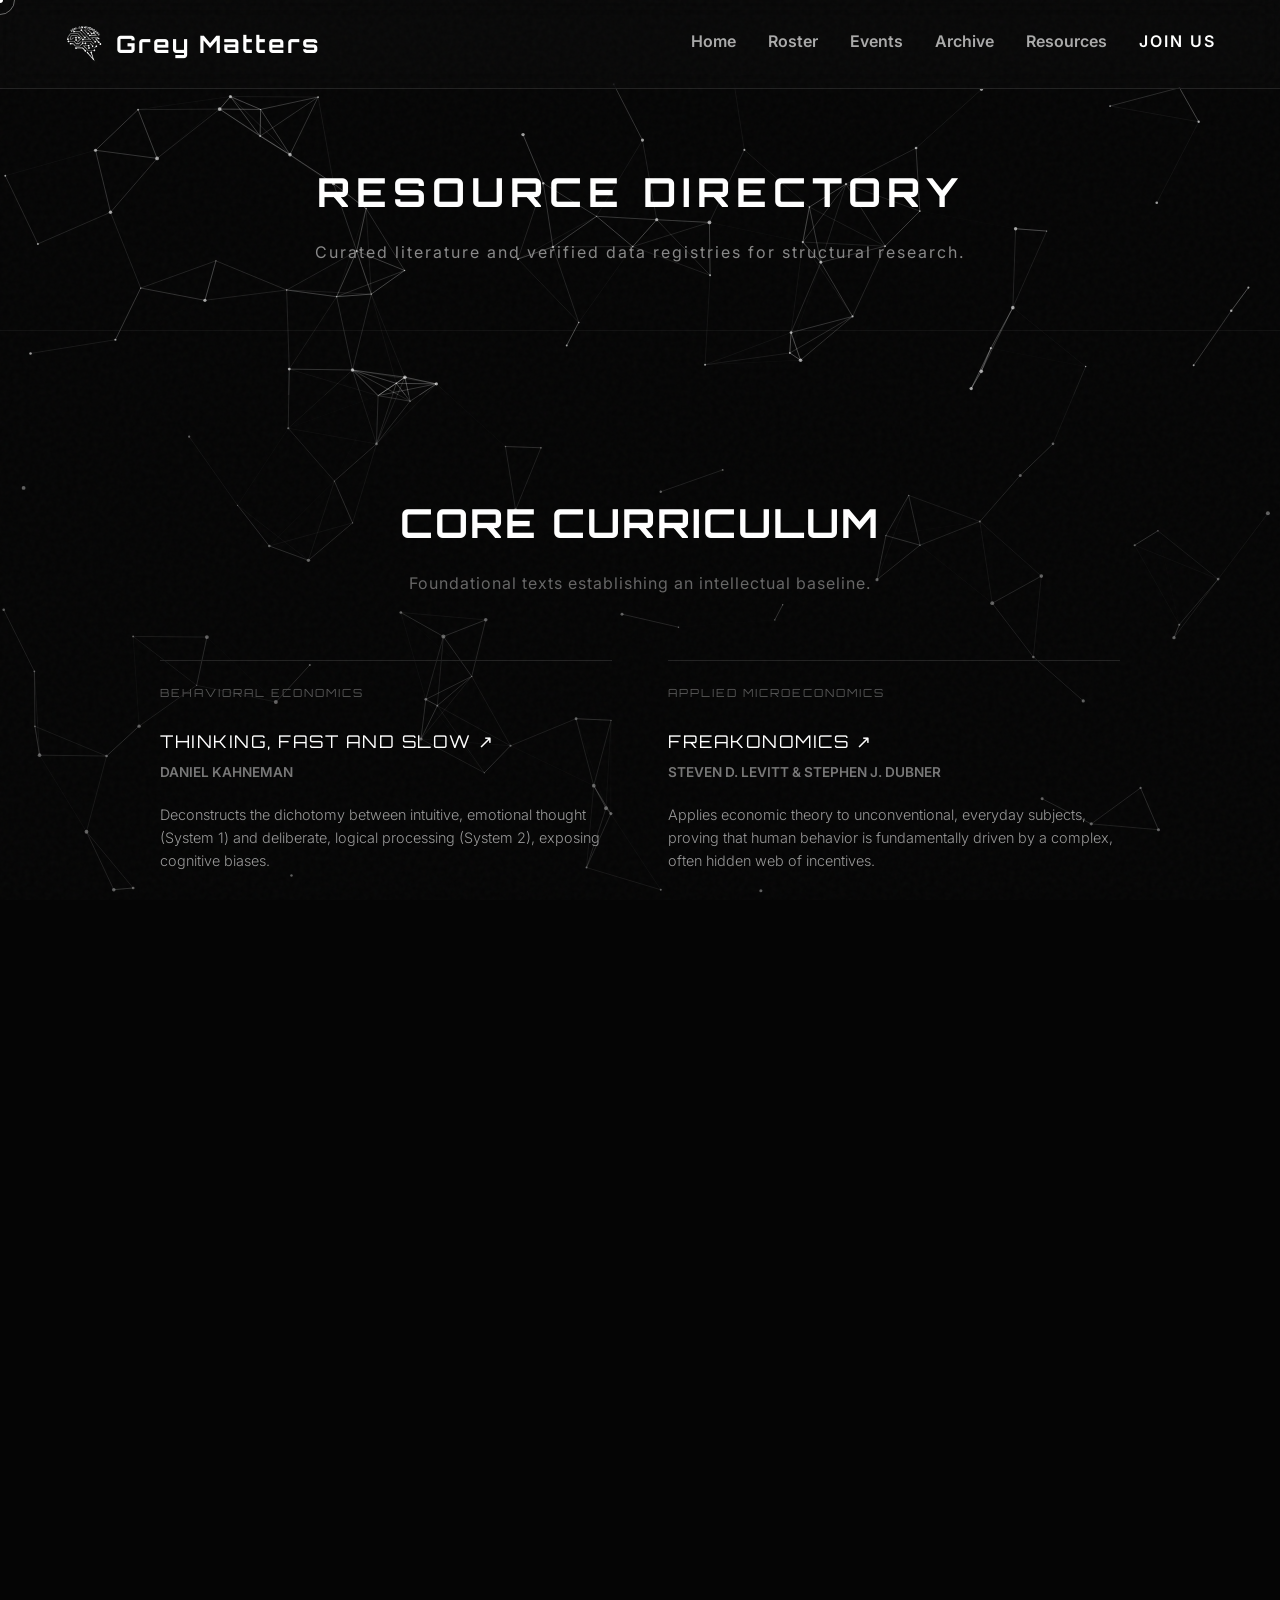
<file: resources.html>
<!DOCTYPE html>
<html lang="en">
<head>
    <meta charset="UTF-8">
    <meta name="viewport" content="width=device-width, initial-scale=1.0">
    <title>Resources | Grey Matters Quizzing Society</title>
    
    <!-- Google Fonts: Orbitron for tech/formal headings, Inter for readable body text -->
    <link rel="preconnect" href="https://fonts.googleapis.com">
    <link rel="preconnect" href="https://fonts.gstatic.com" crossorigin>
    <link href="https://fonts.googleapis.com/css2?family=Inter:wght@300;400;600&family=Orbitron:wght@400;500;700&display=swap" rel="stylesheet">
    
    <!-- Link to your existing stylesheet -->
    <link rel="stylesheet" href="style.css">
    <link rel="icon" type="image/png" href="images/favicon.png?v=2">
</head>
<body>

    <!-- Precision Cursor Elements -->
    <div class="cursor-dot"></div>
    <div class="cursor-ring"></div>

    <!-- The Interactive Particle Background -->
    <canvas id="particle-canvas"></canvas>

    <!-- Navigation Bar -->
    <nav class="navbar">
        <a href="index.html" class="nav-brand">
            <img src="images/anniversary-brain-transparent.png" alt="GM Logo" class="nav-logo">
            Grey Matters
        </a>
        <ul class="nav-links">
            <li><a href="index.html">Home</a></li>
            <li><a href="roster.html">Roster</a></li>
            <li><a href="events.html">Events</a></li>
            <li><a href="archive.html">Archive</a></li>
            <li><a href="resources.html">Resources</a></li>
            <li><a href="join.html" class="join-btn">Join Us</a></li>
        </ul>
    </nav>

    <!-- Page Header -->
    <header class="page-header reveal">
        <h1 class="page-title">RESOURCE DIRECTORY</h1>
        <p class="page-subtitle">Curated literature and verified data registries for structural research.</p>
    </header>
<!-- Part 1: Core Curriculum (Foundational Literature) -->
    <section id="curriculum" class="section reveal">
        <h2 class="section-title">CORE CURRICULUM</h2>
        <p class="section-subtitle">Foundational texts establishing an intellectual baseline.</p>

        <div class="curriculum-grid">
            
            <div class="curriculum-item reveal">
                <div class="meta-tag">BEHAVIORAL ECONOMICS</div>
                <a href="https://www.goodreads.com/book/show/11468377-thinking-fast-and-slow" target="_blank" class="text-title">THINKING, FAST AND SLOW ↗</a>
                <div class="text-author">Daniel Kahneman</div>
                <div class="text-desc">Deconstructs the dichotomy between intuitive, emotional thought (System 1) and deliberate, logical processing (System 2), exposing cognitive biases.</div>
            </div>
            
            <div class="curriculum-item reveal">
                <div class="meta-tag">APPLIED MICROECONOMICS</div>
                <a href="https://freakonomics.com/books/" target="_blank" class="text-title">FREAKONOMICS ↗</a>
                <div class="text-author">Steven D. Levitt & Stephen J. Dubner</div>
                <div class="text-desc">Applies economic theory to unconventional, everyday subjects, proving that human behavior is fundamentally driven by a complex, often hidden web of incentives.</div>
            </div>

            <div class="curriculum-item reveal">
                <div class="meta-tag">MACRO-HISTORY</div>
                <a href="https://www.goodreads.com/book/show/23692271-sapiens" target="_blank" class="text-title">SAPIENS ↗</a>
                <div class="text-author">Yuval Noah Harari</div>
                <div class="text-desc">Examines the cognitive revolutions and shared cultural myths—such as currency and corporations—that allowed Homo sapiens to dominate the globe.</div>
            </div>

            <div class="curriculum-item reveal">
                <div class="meta-tag">INSTITUTIONAL GEOPOLITICS</div>
                <a href="https://www.goodreads.com/book/show/12158480-why-nations-fail" target="_blank" class="text-title">WHY NATIONS FAIL ↗</a>
                <div class="text-author">Daron Acemoglu & James Robinson</div>
                <div class="text-desc">Provides a definitive framework proving that political and economic institutional design—not geography or culture—dictates the wealth and power of societies.</div>
            </div>

            <div class="curriculum-item reveal">
                <div class="meta-tag">THEORETICAL PHYSICS</div>
                <a href="https://www.goodreads.com/book/show/3869.A_Brief_History_of_Time" target="_blank" class="text-title">A BRIEF HISTORY OF TIME ↗</a>
                <div class="text-author">Stephen Hawking</div>
                <div class="text-desc">A foundational overview of cosmology, exploring the architecture of the universe from the Big Bang and black holes to the search for a unified theory of everything.</div>
            </div>

            <div class="curriculum-item reveal">
                <div class="meta-tag">COGNITIVE SCIENCE & LOGIC</div>
                <a href="https://www.goodreads.com/book/show/24113.G_del_Escher_Bach" target="_blank" class="text-title">GÖDEL, ESCHER, BACH ↗</a>
                <div class="text-author">Douglas Hofstadter</div>
                <div class="text-desc">A Pulitzer-winning exploration of formal systems, artificial intelligence, and how meaning emerges from meaningless symbols through self-referential loops.</div>
            </div>

            <div class="curriculum-item reveal">
                <div class="meta-tag">SYSTEMS & INFORMATION</div>
                <a href="https://www.goodreads.com/book/show/8701960-the-information" target="_blank" class="text-title">THE INFORMATION ↗</a>
                <div class="text-author">James Gleick</div>
                <div class="text-desc">Traces the evolution of human communication from African talking drums to quantum computing, illustrating how data engineered modern civilization.</div>
            </div>

            <div class="curriculum-item reveal">
                <div class="meta-tag">EVOLUTIONARY BIOLOGY</div>
                <a href="https://www.goodreads.com/book/show/61535.The_Selfish_Gene" target="_blank" class="text-title">THE SELFISH GENE ↗</a>
                <div class="text-author">Richard Dawkins</div>
                <div class="text-desc">Shifts the perspective of evolution from the organism to the gene, introducing the concept of the "meme" to explain how cultural ideas replicate and mutate.</div>
            </div>

            <div class="curriculum-item reveal">
                <div class="meta-tag">SPATIAL POLITICS</div>
                <a href="https://www.goodreads.com/book/show/25135194-prisoners-of-geography" target="_blank" class="text-title">PRISONERS OF GEOGRAPHY ↗</a>
                <div class="text-author">Tim Marshall</div>
                <div class="text-desc">Analyzes how the physical environment—mountains, rivers, and oceans—irrevocably constrains the foreign policy and economic leverage of world powers.</div>
            </div>
            
            <div class="curriculum-item reveal">
                <div class="meta-tag">VISUAL LITERACY & ART</div>
                <a href="https://www.goodreads.com/book/show/2784.Ways_of_Seeing" target="_blank" class="text-title">WAYS OF SEEING ↗</a>
                <div class="text-author">John Berger</div>
                <div class="text-desc">Deconstructs the traditional aesthetics of Western art, analyzing how socio-economic structures, gender, and power dictate visual representation and perception.</div>
            </div>

        </div>
    </section>

    <!-- Part 2: Primary Databases (External Registries) -->
    <section id="databases" class="section reveal">
        <h2 class="section-title">PRIMARY DATABASES</h2>
        <p class="section-subtitle">Verified external registries utilized for query formulation and cross-referencing.</p>

        <div class="database-list">
            
            <a href="https://oec.world/" target="_blank" class="database-row reveal">
                <div class="db-domain">[ TRADE & COMMERCE ]</div>
                <div class="db-info">
                    <h3 class="db-name">Observatory of Economic Complexity (OEC)</h3>
                    <p class="db-purpose">Visualizes international trade data, mapping global export networks and economic growth dynamics.</p>
                </div>
                <div class="db-link-icon">↗</div>
            </a>

            <a href="https://ourworldindata.org/" target="_blank" class="database-row reveal">
                <div class="db-domain">[ GLOBAL METRICS ]</div>
                <div class="db-info">
                    <h3 class="db-name">Our World in Data</h3>
                    <p class="db-purpose">Aggregates macro-statistical research on poverty, disease, hunger, climate change, and global inequality.</p>
                </div>
                <div class="db-link-icon">↗</div>
            </a>

            <a href="https://plato.stanford.edu/" target="_blank" class="database-row reveal">
                <div class="db-domain">[ PHILOSOPHY ]</div>
                <div class="db-info">
                    <h3 class="db-name">Stanford Encyclopedia of Philosophy</h3>
                    <p class="db-purpose">The definitive, peer-reviewed academic reference for philosophical concepts, logic frameworks, and historical ethicists.</p>
                </div>
                <div class="db-link-icon">↗</div>
            </a>

            <a href="https://arxiv.org/" target="_blank" class="database-row reveal">
                <div class="db-domain">[ COMPUTATIONAL SCIENCES ]</div>
                <div class="db-info">
                    <h3 class="db-name">arXiv Open Archive</h3>
                    <p class="db-purpose">Cornell University's primary repository for pre-publication research papers in machine learning, mathematics, and quantum physics.</p>
                </div>
                <div class="db-link-icon">↗</div>
            </a>

            <a href="https://www.cia.gov/the-world-factbook/" target="_blank" class="database-row reveal">
                <div class="db-domain">[ GEOPOLITICS ]</div>
                <div class="db-info">
                    <h3 class="db-name">CIA World Factbook</h3>
                    <p class="db-purpose">Provides intelligence-level baseline data on the history, people, government, economy, and transnational issues of 267 global entities.</p>
                </div>
                <div class="db-link-icon">↗</div>
            </a>

            <a href="https://artsandculture.google.com/" target="_blank" class="database-row reveal">
                <div class="db-domain">[ ART & ARCHIVES ]</div>
                <div class="db-info">
                    <h3 class="db-name">Google Arts & Culture</h3>
                    <p class="db-purpose">High-resolution repositories of global museum archives, spanning classical architecture, historical artifacts, and fine art.</p>
                </div>
                <div class="db-link-icon">↗</div>
            </a>

            <a href="https://www.gutenberg.org/" target="_blank" class="database-row reveal">
                <div class="db-domain">[ CLASSICAL LITERATURE ]</div>
                <div class="db-info">
                    <h3 class="db-name">Project Gutenberg</h3>
                    <p class="db-purpose">A sweeping digital library of over 70,000 free foundational texts, literary classics, and historical manuscripts in the public domain.</p>
                </div>
                <div class="db-link-icon">↗</div>
            </a>

            <a href="https://www.jstor.org/" target="_blank" class="database-row reveal">
                <div class="db-domain">[ ACADEMIA ]</div>
                <div class="db-info">
                    <h3 class="db-name">JSTOR Digital Library</h3>
                    <p class="db-purpose">A highly indexed archive of academic journals, primary sources, and monographs utilized for deep-dive literature reviews.</p>
                </div>
                <div class="db-link-icon">↗</div>
            </a>

        </div>
    </section>

    <!-- Institutional Sign-Off (Footer) -->
    <footer class="institutional-footer reveal">
        <div class="footer-grid">
            
            <!-- Branding & Origin -->
            <div class="footer-column brand-column">
                <div class="footer-identity">
                    <!-- Reusing your logo for official branding -->
                    <img src="images/logo.jpeg" alt="Grey Matters Crest" class="footer-crest">
                    <div>
                        <h3 class="footer-title">GREY MATTERS</h3>
                        <p class="footer-sub">EST. 2006</p>
                    </div>
                </div>
                <p class="footer-desc">The premier quizzing society of Delhi Public School Vasant Kunj, dedicated to the relentless pursuit of thought.</p>
            </div>

            <!-- Operations / Navigation -->
            <div class="footer-column">
                <h3 class="column-header">NAVIGATION</h3>
                <ul class="footer-nav">
                    <li><a href="index.html">Home</a></li>
                    <li><a href="roster.html">Roster</a></li>
                    <li><a href="events.html">Events</a></li>
                    <li><a href="archive.html">Archive</a></li>
                    <li><a href="resources.html">Resources</a></li>
                    <li><a href="join.html">Join Us</a></li>
                </ul>
            </div>

            <!-- Communications / Contact -->
            <div class="footer-column">
                <h4 class="column-header">COMMUNICATIONS</h4>
                <div class="contact-details">
                    <p>Delhi Public School Vasant Kunj</p>
                    <p>Sector C, Pocket 5, Vasant Kunj</p>
                    <p>New Delhi, 110070</p>
                    <br>
                    <p>SOCIETY EMAIL: <a href="mailto:dpsvk.greymatters@gmail.com" class="contact-link">dpsvk.greymatters@gmail.com</a></p>
                    <p>INSTAGRAM: <a href="https://instagram.com/grey._.matters" target="_blank" class="contact-link">@grey._.matters</a></p>
                    <p>LINKEDIN: <a href="https://linkedin.com/company/grey-matters-dpsvasantkunj" target="_blank" class="contact-link">Grey Matters</a></p>
                </div>
            </div>

        </div>

        <div class="footer-closure">
            <p>&copy; 2026 Grey Matters Quizzing Society. All rights reserved.</p>
        </div>
    </footer>

    <!-- External JavaScript File -->
    <script src="script.js"></script>
</body>
</html>
</file>
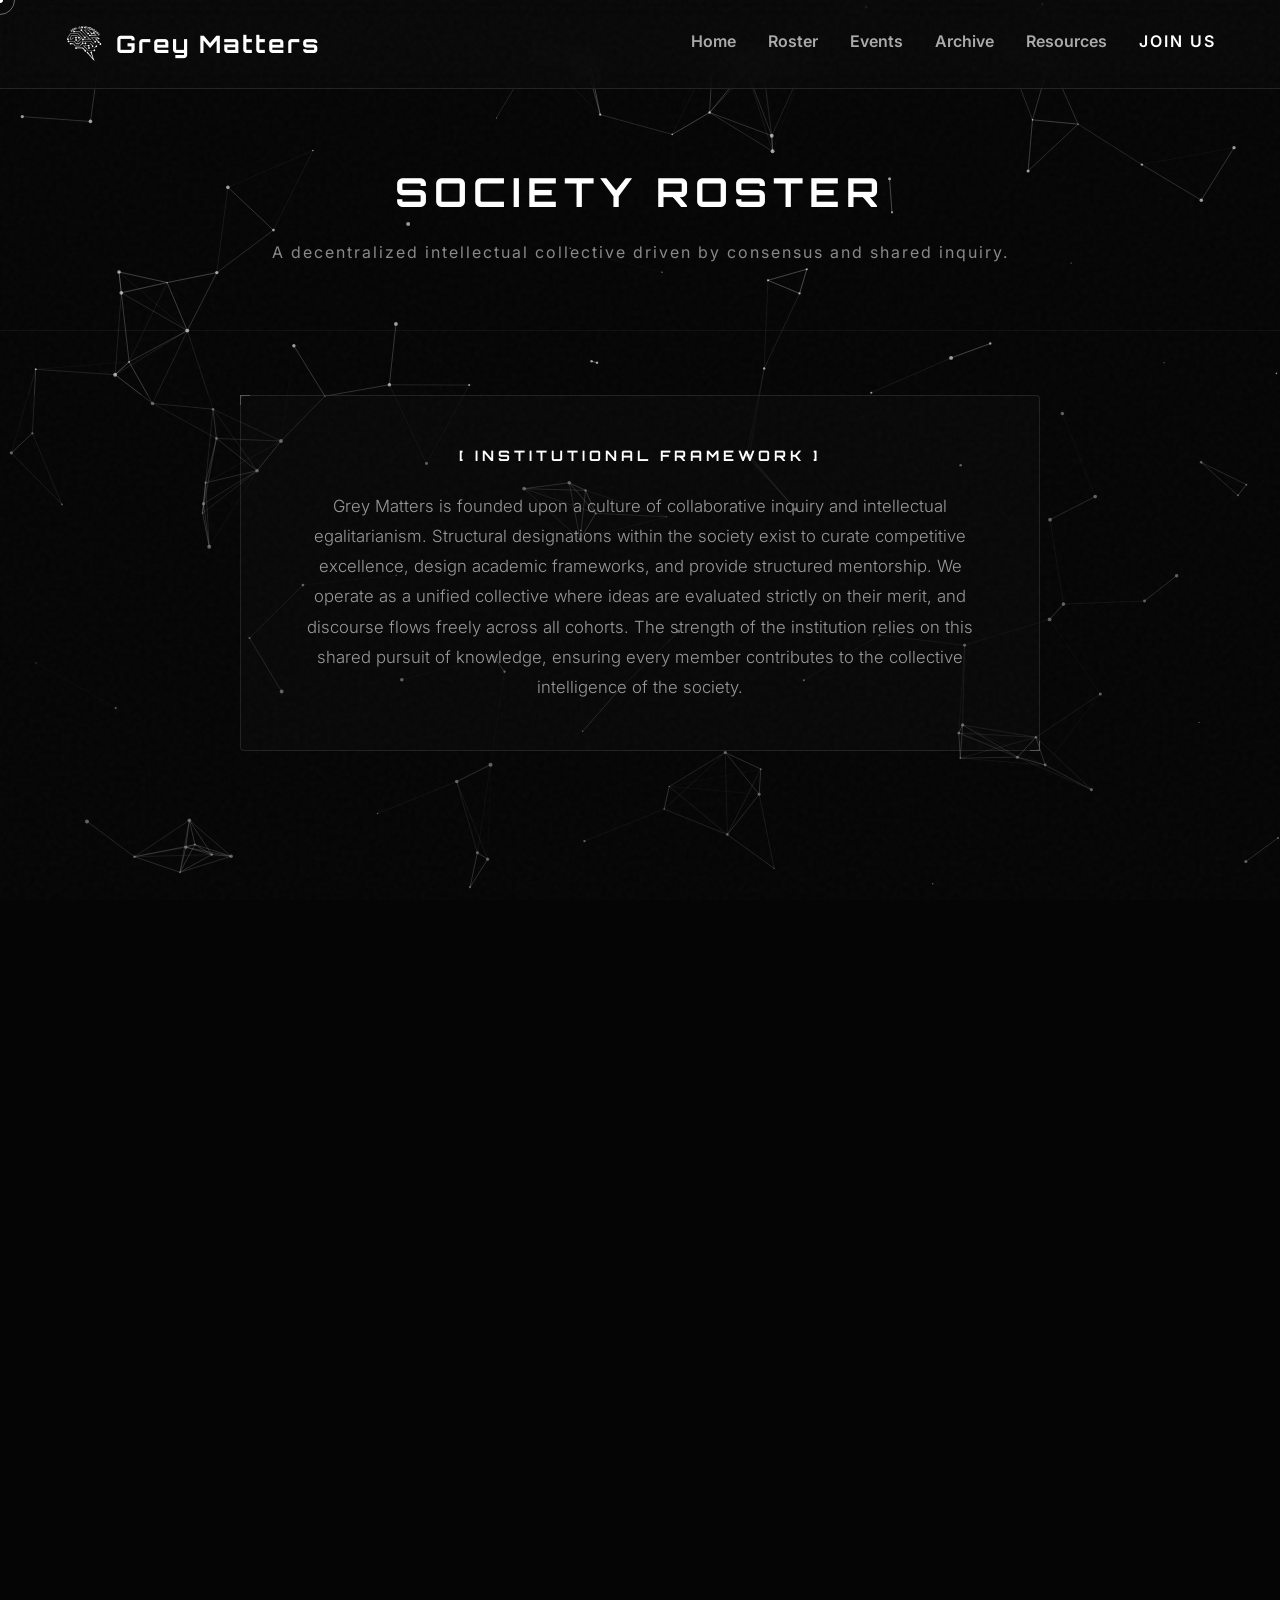
<file: roster.html>
<!DOCTYPE html>
<html lang="en">
<head>
    <meta charset="UTF-8">
    <meta name="viewport" content="width=device-width, initial-scale=1.0">
    <title>Roster | Grey Matters Quizzing Society</title>
    <link rel="preconnect" href="https://fonts.googleapis.com">
    <link rel="preconnect" href="https://fonts.gstatic.com" crossorigin>
    <link href="https://fonts.googleapis.com/css2?family=Inter:wght@300;400;600&family=Orbitron:wght@400;500;700&display=swap" rel="stylesheet">
    <link rel="stylesheet" href="style.css">
    <link rel="icon" type="image/png" href="images/favicon.png?v=2">
</head>
<body>

    <!-- Precision Cursor Elements -->
    <div class="cursor-dot"></div>
    <div class="cursor-ring"></div>

    <!-- The Interactive Particle Background -->
    <canvas id="particle-canvas"></canvas>

    <!-- Navigation Bar -->
    <nav class="navbar">
        <a href="index.html" class="nav-brand">
            <img src="images/anniversary-brain-transparent.png" alt="GM Logo" class="nav-logo">
            Grey Matters
        </a>
        <ul class="nav-links">
            <li><a href="index.html">Home</a></li>
            <li><a href="roster.html">Roster</a></li>
            <li><a href="events.html">Events</a></li>
            <li><a href="archive.html">Archive</a></li>
            <li><a href="resources.html">Resources</a></li>
            <li><a href="join.html" class="join-btn">Join Us</a></li>
        </ul>
    </nav>

    <!-- Page Header -->
    <header class="page-header reveal">
        <h1 class="page-title">SOCIETY ROSTER</h1>
        <p class="page-subtitle">A decentralized intellectual collective driven by consensus and shared inquiry.</p>
    </header>

    <!-- Roster Overview -->
    <section class="section reveal" style="padding-top: 0;">
        
        <!-- Institutional Framework -->
        <div class="roster-intro reveal">
            <h3 class="intro-heading">[ INSTITUTIONAL FRAMEWORK ]</h3>
            <p class="intro-text">
                Grey Matters is founded upon a culture of collaborative inquiry and intellectual egalitarianism. Structural designations within the society exist to curate competitive excellence, design academic frameworks, and provide structured mentorship. We operate as a unified collective where ideas are evaluated strictly on their merit, and discourse flows freely across all cohorts. The strength of the institution relies on this shared pursuit of knowledge, ensuring every member contributes to the collective intelligence of the society.
            </p>
        </div>

        <!-- The Ranks Grid -->
        <div class="roster-grid">
            
            <!-- Rank 01: President -->
            <div class="rank-card reveal">
                <div class="rank-header">
                    <span class="rank-level">[ EXECUTIVE ]</span>
                    <h2 class="rank-title">PRESIDENT</h2>
                </div>
                <div class="rank-body">
                    <p>The primary steward of the society's academic direction. The President fosters a culture of rigorous inquiry, coordinates the society’s delegations for external quizzing circuits, and ensures that all internal initiatives align with a shared standard of competitive excellence.</p>
                </div>
            </div>

            <!-- Rank 02: Vice President -->
            <div class="rank-card reveal">
                <div class="rank-header">
                    <span class="rank-level">[ EXECUTIVE ]</span>
                    <h2 class="rank-title">VICE PRESIDENT</h2>
                </div>
                <div class="rank-body">
                    <p>The principal architect of the society's internal frameworks and event mechanics. Working in tandem with the broader cohort, the Vice President structures comprehensive training modules and designs innovative competition formats to continuously challenge and elevate the team's lateral thinking.</p>
                </div>
            </div>

            <!-- Rank 03: Core Members -->
            <div class="rank-card reveal">
                <div class="rank-header">
                    <span class="rank-level">[ SENIOR COHORT ]</span>
                    <h2 class="rank-title">CORE MEMBERS</h2>
                </div>
                <div class="rank-body">
                    <p>The society's senior quizzing cohort and domain specialists. Core Members take an active role in shaping the intellectual landscape of the club by curating high-quality question banks, leading school teams in high stakes competitions, and providing dedicated mentorship to newer members.</p>
                </div>
            </div>

            <!-- Rank 04: Members -->
            <div class="rank-card reveal">
                <div class="rank-header">
                    <span class="rank-level">[ GENERAL COHORT ]</span>
                    <h2 class="rank-title">MEMBERS</h2>
                </div>
                <div class="rank-body">
                    <p>The established competitive foundation of the society. Members actively represent the institution across inter-school quizzing circuits, engage in peer-to-peer knowledge sharing that keep the society's collective knowledge sharp and adaptable.</p>
                </div>
            </div>

            <!-- Rank 05: Trainees -->
            <div class="rank-card reveal">
                <div class="rank-header">
                    <span class="rank-level">[ INDUCTEES ]</span>
                    <h2 class="rank-title">TRAINEES</h2>
                </div>
                <div class="rank-body">
                    <p>The society's incoming generation of quizzers. Trainees are immersed in a collaborative learning environment where they develop foundational research skills, practice decoding complex queries, and work closely with senior members to prepare for active tournament participation.</p>
                </div>
            </div>

        </div>
    </section>

    <!-- Institutional Sign-Off (Footer) -->
    <footer class="institutional-footer reveal">
        <div class="footer-grid">
            
            <!-- Branding & Origin -->
            <div class="footer-column brand-column">
                <div class="footer-identity">
                    <!-- Reusing your logo for official branding -->
                    <img src="images/logo.jpeg" alt="Grey Matters Crest" class="footer-crest">
                    <div>
                        <h3 class="footer-title">GREY MATTERS</h3>
                        <p class="footer-sub">EST. 2006</p>
                    </div>
                </div>
                <p class="footer-desc">The premier quizzing society of Delhi Public School Vasant Kunj, dedicated to the relentless pursuit of thought.</p>
            </div>

            <!-- Operations / Navigation -->
            <div class="footer-column">
                <h3 class="column-header">NAVIGATION</h3>
                <ul class="footer-nav">
                    <li><a href="index.html">Home</a></li>
                    <li><a href="roster.html">Roster</a></li>
                    <li><a href="events.html">Events</a></li>
                    <li><a href="archive.html">Archive</a></li>
                    <li><a href="resources.html">Resources</a></li>
                    <li><a href="join.html">Join Us</a></li>
                </ul>
            </div>

            <!-- Communications / Contact -->
            <div class="footer-column">
                <h4 class="column-header">COMMUNICATIONS</h4>
                <div class="contact-details">
                    <p>Delhi Public School Vasant Kunj</p>
                    <p>Sector C, Pocket 5, Vasant Kunj</p>
                    <p>New Delhi, 110070</p>
                    <br>
                    <p>SOCIETY EMAIL: <a href="mailto:dpsvk.greymatters@gmail.com" class="contact-link">dpsvk.greymatters@gmail.com</a></p>
                    <p>INSTAGRAM: <a href="https://instagram.com/grey._.matters" target="_blank" class="contact-link">@grey._.matters</a></p>
                    <p>LINKEDIN: <a href="https://linkedin.com/company/grey-matters-dpsvasantkunj" target="_blank" class="contact-link">Grey Matters</a></p>
                </div>
            </div>

        </div>

        <div class="footer-closure">
            <p>&copy; 2026 Grey Matters Quizzing Society. All rights reserved.</p>
        </div>
    </footer>

    <!-- External JavaScript File -->
    <script src="script.js"></script>
</body>
</html>
</file>
<file: style.css>
/* Base Reset */
* {
    margin: 0;
    padding: 0;
    box-sizing: border-box;
}

/* --- Global Particle Background Fix --- */
#particle-canvas {
    position: fixed;
    top: 0;
    left: 0;
    width: 100vw;
    height: 100vh;
    z-index: -1; /* Puts it firmly behind all your text and buttons */
    pointer-events: none; /* Ensures it doesn't block you from clicking links */
    transition: filter 0.8s ease;
}

/* This class will be applied by JS when you hover */
.gold-particles-active #particle-canvas {
    /* Sepia + Hue-Rotate flawlessly tints white particles to champagne gold */
    filter: sepia(100%) hue-rotate(5deg) saturate(400%) brightness(1.1);
}

/* --- Selection & Dragging Overrides --- */

/* Custom Text Highlight Color */
::selection {
    background-color: rgba(255, 255, 255, 0.2);
    color: #fff;
    text-shadow: none;
}
::-moz-selection {
    background-color: rgba(255, 255, 255, 0.2);
    color: #fff;
    text-shadow: none;
}

/* 2. Prevent selection on UI elements, images, and structural text */
img, 
h1, h2, h3, h4, 
.nav-links, 
.btn-formal, 
.roadmap-step, 
.registry-teaser {
    -webkit-user-select: none; /* Safari */
    -moz-user-select: none; /* Firefox */
    -ms-user-select: none; /* IE10+/Edge */
    user-select: none; /* Standard */
    -webkit-user-drag: none; /* Prevents ghost-dragging images */
}

body {
    background-color: #050505; /* Deep, tech-focused black */
    color: #e0e0e0;
    font-family: 'Inter', sans-serif;
    line-height: 1.6;
}

/* Adds a microscopic cinematic static overlay to the whole site */
body::before {
    content: "";
    position: fixed;
    top: 0;
    left: 0;
    width: 100vw;
    height: 100vh;
    background-image: url("data:image/svg+xml,%3Csvg viewBox='0 0 200 200' xmlns='http://www.w3.org/2000/svg'%3E%3Cfilter id='noiseFilter'%3E%3CfeTurbulence type='fractalNoise' baseFrequency='0.85' numOctaves='3' stitchTiles='stitch'/%3E%3C/filter%3E%3Crect width='100%25' height='100%25' filter='url(%23noiseFilter)'/%3E%3C/svg%3E");
    opacity: 0.03; /* Extremely subtle */
    z-index: 9999;
    pointer-events: none; /* So it doesn't block clicks */
}

/* ==========================================
   GLOBAL CUSTOM SCROLLBAR (TERMINAL THEME)
   ========================================== */

/* Firefox Support */
html {
    scrollbar-width: thin;
    scrollbar-color: #555 #050505;
}

/* WebKit (Chrome, Edge, Safari) Support */
::-webkit-scrollbar {
    width: 10px; /* Sleek, thin profile */
}

/* The track (background) the scrollbar slides in */
::-webkit-scrollbar-track {
    background: #050505; /* Matches your dark aesthetic */
    border-left: 1px solid rgba(255, 255, 255, 0.05); /* Subtle dividing line */
}

/* The draggable scrollbar itself */
::-webkit-scrollbar-thumb {
    background: rgba(85, 85, 85, 0.8);
    border: 1px solid rgba(255, 255, 255, 0.1);
    border-radius: 2px; /* Sharp, terminal-style edges */
    transition: background 0.3s ease;
}

/* When hovering over the scrollbar */
::-webkit-scrollbar-thumb:hover {
    background: rgba(150, 150, 150, 0.9);
    border: 1px solid rgba(255, 255, 255, 0.4);
}

/* Typography */
h1, .nav-brand {
    font-family: 'Orbitron', sans-serif;
}

/* Navigation */
.navbar {
    display: flex;
    justify-content: space-between;
    align-items: center;
    padding: 1.5rem 5%;
    background: rgba(5, 5, 5, 0.9);
    position: fixed;
    width: 100%;
    top: 0;
    z-index: 100;
    border-bottom: 1px solid #222;
}

.nav-brand {
    display: flex;
    align-items: center;
    gap: 12px; /* Adds perfect spacing between the logo and the text */
    font-size: 1.5rem;
    font-weight: 700;
    letter-spacing: 2px;
    color: #ffffff;
    text-decoration: none !important;
}

.nav-brand:hover {
    text-decoration: none;
}

/* New rule for the small navigation logo */
.nav-logo {
    height: 40px; /* Keeps it small enough to fit the header */
    width: auto;
    mix-blend-mode: screen; /* Removes the black JPEG background */
}

.nav-links {
    list-style: none;
    display: flex;
    gap: 2rem;
    align-items: center;
}

.nav-links a {
    color: #a0a0a0;
    text-decoration: none;
    transition: color 0.3s ease;
    font-weight: 600;
}

.nav-links a:hover {
    color: #ffffff;
}

/* Accent Button */
.btn-accent {
    border: 1px solid #fff;
    padding: 0.5rem 1.5rem;
    border-radius: 4px;
    transition: all 0.3s ease;
}

.btn-accent:hover {
    background: #fff;
    color: #000 !important;
    box-shadow: 0 0 15px rgba(255, 255, 255, 0.5);
}

/* Hero Section */
.hero {
    height: 100vh;
    display: flex;
    justify-content: center;
    align-items: center;
    text-align: center;
    padding-top: 80px; /* Offset for fixed navbar */
}

.hero-content {
    max-width: 800px;
}

.hero-logo {
    width: 290px;
    margin-bottom: 0; /* Changed this line to remove the spacing */
    mix-blend-mode: screen; 
}

.glow-text {
    font-size: 4rem;
    color: #ffffff;
    margin-bottom: 0;
    text-shadow: 0 0 20px rgba(255, 255, 255, 0.4);
    letter-spacing: 4px;
}

#particles-js {
    position: fixed;
    width: 100vw;
    height: 100vh;
    top: 0;
    left: 0;
    z-index: -1; /* This pushes it to the very back */
}

/* General Section Formatting */
.section {
    padding: 6rem 10%;
    position: relative;
    z-index: 10; /* Ensures the text stays above the particle background */
    background: rgba(5, 5, 5, 0.4); /* Slight transparency to let the particles show */
}

.section-title {
    font-family: 'Orbitron', sans-serif;
    font-size: 2.5rem;
    color: #ffffff;
    text-align: center;
    margin-bottom: 3rem;
    letter-spacing: 2px;
}

/* About Section */
.about-content {
    max-width: 800px;
    margin: 0 auto;
    text-align: center;
    font-size: 1.2rem;
    color: #cccccc;
}

/* Events Grid */
.card-grid {
    display: grid;
    /* This automatically creates columns that fit the screen size */
    grid-template-columns: repeat(auto-fit, minmax(300px, 1fr)); 
    gap: 2rem;
}

/* Glassmorphism Event Cards */
.card {
    background: rgba(255, 255, 255, 0.03);
    border: 1px solid rgba(255, 255, 255, 0.1);
    border-radius: 8px;
    padding: 2.5rem 2rem;
    transition: transform 0.3s ease, border-color 0.3s ease;
    backdrop-filter: blur(5px); /* Creates the frosted glass effect */
}

.card:hover {
    transform: translateY(-8px); /* Card floats up slightly when hovered */
    border-color: #ffffff;
}

.card h3 {
    font-family: 'Orbitron', sans-serif;
    color: #ffffff;
    margin-bottom: 1rem;
    font-size: 1.4rem;
}

.card p {
    color: #a0a0a0;
    font-size: 0.95rem;
}

/* --- Methodology & Roadmap --- */
.section-subtitle {
    text-align: center;
    color: #666;
    margin-top: -2rem;
    margin-bottom: 4rem;
    letter-spacing: 1px;
}

/* The Roadmap Flexbox */
.roadmap {
    display: flex;
    justify-content: space-between; /* Ensures even spacing */
    align-items: flex-start; /* Aligns items at the top */
    max-width: 1100px; /* Widened to accommodate 5 steps */
    margin: 0 auto 5rem auto;
    gap: 1rem;
}

.roadmap-step {
    display: flex;
    flex-direction: column;
    align-items: center;
    text-align: center;
    flex: 1;
    position: relative; /* This is crucial for positioning the hover panel */
    cursor: default;
}

/* Lights up the number slightly when hovering over the step */
.roadmap-step:hover .step-num {
    color: #fff;
    text-shadow: 0 0 10px rgba(255, 255, 255, 0.2);
}

/* The hidden data-panel */
.hover-panel {
    position: absolute;
    top: 100%;
    left: 50%;
    transform: translateX(-50%) translateY(15px);
    background: rgba(12, 12, 12, 0.95);
    border: 1px solid #333;
    padding: 1.2rem;
    width: 220px;
    color: #bbb;
    font-size: 0.85rem;
    line-height: 1.5;
    text-align: left;
    
    /* Animation defaults */
    opacity: 0;
    visibility: hidden;
    transition: all 0.3s ease;
    
    box-shadow: 0 10px 25px rgba(0, 0, 0, 0.8);
    z-index: 50;
    border-radius: 2px;
}

/* A subtle accent line at the top of the panel */
.hover-panel::before {
    content: '';
    position: absolute;
    top: 0;
    left: 0;
    width: 100%;
    height: 1px;
    background: linear-gradient(90deg, transparent, #888, transparent);
}

/* The hover trigger */
.roadmap-step:hover .hover-panel {
    opacity: 1;
    visibility: visible;
    transform: translateX(-50%) translateY(0); /* Slides up smoothly */
}

.step-num {
    font-family: 'Orbitron', sans-serif;
    font-size: 1.5rem; /* Slightly smaller for elegance */
    color: #555;
    font-weight: 700;
    margin-bottom: 0.8rem;
}

.step-details h3 {
    color: #eee;
    font-size: 0.9rem;
    letter-spacing: 2px;
    margin-bottom: 0.5rem;
}

.step-details p {
    color: #888;
    font-size: 0.8rem;
    line-height: 1.5;
    max-width: 150px; /* Keeps the text constrained and readable */
}

.roadmap-divider {
    height: 1px;
    width: 30px;
    background: #333;
    margin-top: 1.2rem; /* Aligns with the new number size */
    flex-shrink: 0;
}

/* --- The Application Container --- */
.application-container {
    max-width: 800px;
    margin: 0 auto;
    background: rgba(15, 15, 15, 0.6);
    border: 1px solid #2a2a2a;
    border-radius: 4px;
}

.question-box {
    padding: 3rem 4rem;
    border-bottom: 1px solid #2a2a2a;
}

.question-box p {
    font-size: 1.1rem;
    line-height: 1.8;
    color: #aaa;
    text-align: justify;
    font-weight: 300;
}

/* Target clues in the question (subtle until activated) */
.muted-target {
    color: #aaa;
    transition: all 0.5s ease;
}

.muted-target.active {
    color: #fff;
    background: rgba(255, 255, 255, 0.1);
    padding: 0 4px;
    border-radius: 2px;
}

/* Analysis Board */
.analysis-board {
    padding: 2.5rem 4rem;
    text-align: center;
}

.btn-formal {
    background: transparent;
    border: 1px solid #555;
    color: #ccc;
    font-family: 'Orbitron', sans-serif;
    padding: 0.8rem 2.5rem;
    font-size: 0.9rem;
    letter-spacing: 3px;
    cursor: pointer;
    transition: all 0.3s ease;
}

.btn-formal:hover {
    background: #fff;
    color: #000;
}

/* The Sequential Breakdown Breakdown */
.breakdown-hidden {
    display: none;
}

.breakdown-visible {
    display: block;
    margin-top: 3rem;
    text-align: left;
}

.breakdown-row {
    display: flex;
    flex-direction: column;
    margin-bottom: 1.5rem;
    opacity: 0;
    transform: translateY(10px);
    transition: all 0.6s ease;
}

.breakdown-row.show {
    opacity: 1;
    transform: translateY(0);
}

.b-label {
    font-family: 'Orbitron', sans-serif;
    color: #666;
    font-size: 0.75rem;
    margin-bottom: 0.3rem;
    letter-spacing: 1px;
}

.b-text {
    color: #ddd;
    font-size: 0.95rem;
    line-height: 1.5;
    padding-left: 1rem;
    border-left: 2px solid #444;
}

.final-answer {
    text-align: center;
    font-family: 'Orbitron', sans-serif;
    color: #fff;
    font-size: 1.8rem;
    letter-spacing: 5px;
    margin-top: 3rem;
    opacity: 0;
    transition: opacity 1s ease;
}

.final-answer.show {
    opacity: 1;
}

/* --- The Terminus Section --- */
.terminus-section {
    min-height: 50vh; /* Gives the section massive, elegant breathing room */
    display: flex;
    align-items: center;
    justify-content: center;
    text-align: center;
    border-top: 1px solid rgba(255, 255, 255, 0.03); /* Extremely subtle dividing line */
    background: linear-gradient(to bottom, transparent, rgba(5, 5, 5, 0.9));
}

.axiom {
    font-family: 'Orbitron', sans-serif;
    font-size: 2.75rem; /* Massive, cinematic text */
    color: #444; /* Dark charcoal for the first line */
    letter-spacing: 6px;
    line-height: 1.4;
    font-weight: 275;
    margin-bottom: 3.5rem;
}

.axiom-highlight {
    color: #fff; /* Stark white */
    text-shadow: 0 0 30px rgba(255, 255, 255, 0.15); /* Soft, elegant glow */
    font-weight: 700;
}

/* The Grand Induction Teaser Console */
.registry-teaser {
    display: inline-flex;
    align-items: center;
    justify-content: center;
    gap: 1.5rem;
    padding: 1.5rem 3.5rem;
    border: 1px solid rgba(255, 255, 255, 0.1);
    background: rgba(10, 10, 10, 0.8);
    backdrop-filter: blur(5px);
    border-radius: 2px;
    position: relative;
    user-select: none;
    
    /* A cinematic, breathing glow to build excitement without neon */
    animation: anticipation-glow 4s infinite ease-in-out;
}

@keyframes anticipation-glow {
    0%, 100% { box-shadow: 0 0 15px rgba(255, 255, 255, 0.02); }
    50% { box-shadow: 0 0 30px rgba(255, 255, 255, 0.12); border-color: rgba(255, 255, 255, 0.3); }
}

/* The Massive, Elegant Year Typography */
.teaser-year {
    font-family: 'Orbitron', sans-serif;
    font-size: 3rem;
    font-weight: 300;
    color: #fff;
    border-right: 1px solid #333;
    padding-right: 1.5rem;
    line-height: 1;
    letter-spacing: 2px;
}

/* The Stacked Announcement Details */
.teaser-details {
    display: flex;
    flex-direction: column;
    text-align: left;
    justify-content: center;
}

.teaser-title {
    font-family: 'Orbitron', sans-serif;
    color: #fff;
    font-size: 1.1rem;
    letter-spacing: 5px;
    margin-bottom: 0.3rem;
    font-weight: 600;
}

.teaser-status {
    font-family: 'Inter', sans-serif;
    color: #777;
    font-size: 0.85rem;
    letter-spacing: 3px;
    text-transform: uppercase;
}

/* A slow, sweeping reflection of light across the box */
.registry-teaser::after {
    content: '';
    position: absolute;
    top: 0; left: -100%; width: 50%; height: 100%;
    background: linear-gradient(90deg, transparent, rgba(255, 255, 255, 0.03), transparent);
    animation: teaser-scan 6s infinite linear;
}

@keyframes teaser-scan {
    100% { left: 200%; }
}

/* --- Institutional Sign-Off (Footer) --- */
.institutional-footer {
    background: #050505; /* Deepest black to cap off the page */
    border-top: 1px solid #222;
    padding: 5rem 10% 2rem 10%;
    position: relative;
    z-index: 10;
}

.footer-grid {
    display: grid;
    grid-template-columns: 2fr 1fr 1fr; /* Brand column is wider */
    gap: 4rem;
    margin-bottom: 4rem;
}

/* Footer Brand Column */
.footer-identity {
    display: flex;
    align-items: center;
    gap: 15px;
    margin-bottom: 1.5rem;
}

.footer-crest {
    height: 50px;
    width: auto;
    filter: grayscale(100%); /* Keeps the logo stark and elegant */
    mix-blend-mode: screen;
    opacity: 0.8;
}

.footer-title {
    font-family: 'Orbitron', sans-serif;
    color: #fff;
    font-size: 1.2rem;
    letter-spacing: 3px;
    margin-bottom: 0.2rem;
}

.footer-sub {
    font-family: 'Inter', sans-serif;
    color: #555;
    font-size: 0.75rem;
    letter-spacing: 2px;
}

.footer-desc {
    color: #888;
    font-size: 0.9rem;
    line-height: 1.6;
    max-width: 350px;
}

/* Column Headers */
.column-header {
    font-family: 'Orbitron', sans-serif;
    color: #666;
    font-size: 0.85rem;
    letter-spacing: 2px;
    margin-bottom: 1.5rem;
    border-bottom: 1px solid #222;
    padding-bottom: 0.5rem;
}

/* Footer Navigation Links */
.footer-nav {
    list-style: none;
    padding: 0;
}

.footer-nav li {
    margin-bottom: 0.8rem;
}

.footer-nav a {
    color: #aaa;
    text-decoration: none;
    font-size: 0.9rem;
    transition: color 0.3s ease;
}

.footer-nav a:hover {
    color: #fff;
}

/* Contact Details */
.contact-details p {
    color: #888;
    font-size: 0.9rem;
    margin-bottom: 0.3rem;
    line-height: 1.4;
}

.contact-link {
    color: #ccc;
    text-decoration: none;
    transition: color 0.3s ease;
}

.contact-link:hover {
    color: #fff;
    text-shadow: 0 0 5px rgba(255, 255, 255, 0.5);
}

/* Final Copyright Closure */
.footer-closure {
    text-align: center;
    border-top: 1px solid #1a1a1a;
    padding-top: 2rem;
}

.footer-closure p {
    color: #444;
    font-size: 0.8rem;
    letter-spacing: 1px;
}

/* ==========================================
   REGISTRATION TERMINAL (INTELLECTUAL ELEGANCE)
   ========================================== */
.registration-section {
    padding: 4rem 1.5rem;
    display: flex;
    justify-content: center;
    width: 100%;
}

/* Refined Dark Glassmorphism */
.terminal-form-container.elegant-theme {
    width: 100%;
    max-width: 600px; 
    background: rgba(10, 10, 12, 0.6); 
    backdrop-filter: blur(16px);
    -webkit-backdrop-filter: blur(16px);
    border: 1px solid rgba(255, 255, 255, 0.08);
    border-top: 1px solid rgba(197, 160, 89, 0.5); /* Single, subtle gold top accent */
    padding: 3.5rem 4rem;
    box-shadow: 0 25px 50px rgba(0, 0, 0, 0.5);
    border-radius: 6px;
}

/* Elegant Typography */
.form-header {
    border-bottom: 1px solid rgba(255, 255, 255, 0.08);
    padding-bottom: 1.5rem;
    margin-bottom: 2.5rem;
}

.form-header h3 {
    font-family: 'Orbitron', sans-serif;
    color: #fff;
    margin-bottom: 0.5rem;
    letter-spacing: 4px;
    font-size: 1.4rem;
    font-weight: 500;
}

.blink {
    color: rgba(197, 160, 89, 0.7); /* Subtle gold text for the blinking cursor */
    animation: blinker 2s linear infinite;
    font-family: 'Inter', sans-serif;
    font-size: 0.9rem;
    letter-spacing: 1px;
}

@keyframes blinker { 
    50% { opacity: 0.3; } 
}

/* Side-by-Side Structure */
.input-row {
    display: flex;
    gap: 20px;
    width: 100%;
}

.input-group.half {
    flex: 1;
}

/* Minimalist Inputs */
.input-group {
    margin-bottom: 2rem;
    display: flex;
    flex-direction: column;
    text-align: left;
}

.input-group label {
    font-family: 'Orbitron', sans-serif;
    color: rgba(255, 255, 255, 0.5);
    font-size: 0.75rem;
    margin-bottom: 0.8rem;
    letter-spacing: 2px;
}

.input-group input, 
.input-group select {
    background: transparent;
    border: none;
    border-bottom: 1px solid rgba(255, 255, 255, 0.15);
    color: #fff;
    font-size: 1.1rem;
    padding: 0.5rem 0;
    font-family: 'Inter', sans-serif;
    transition: all 0.3s ease;
    -webkit-appearance: none;
    appearance: none;
    border-radius: 0;
}

/* Whisper of Gold on Focus */
.input-group input:focus, 
.input-group select:focus {
    outline: none;
    border-bottom: 1px solid #c5a059; /* Gold baseline when typing */
    background: rgba(197, 160, 89, 0.02); /* Extremely faint glow */
    transform: translateY(-2px); /* Slight elevation */
}

/* Clean Dropdown Styling */
.input-group select {
    cursor: pointer;
    background-image: url("data:image/svg+xml;charset=US-ASCII,%3Csvg%20xmlns%3D%22http%3A%2F%2Fwww.w3.org%2F2000%2Fsvg%22%20width%3D%22292.4%22%20height%3D%22292.4%22%3E%3Cpath%20fill%3D%22%23FFFFFF%22%20d%3D%22M287%2069.4a17.6%2017.6%200%200%200-13-5.4H18.4c-5%200-9.3%201.8-12.9%205.4A17.6%2017.6%200%200%200%200%2082.2c0%205%201.8%209.3%205.4%2012.9l128%20127.9c3.6%203.6%207.8%205.4%2012.8%205.4s9.2-1.8%2012.8-5.4L287%2095c3.5-3.5%205.4-7.8%205.4-12.8%200-5-1.9-9.2-5.5-12.8z%22%2F%3E%3C%2Fsvg%3E");
    background-repeat: no-repeat;
    background-position: right 0.5rem top 50%;
    background-size: 0.6rem auto;
    padding-right: 2rem;
}

/* Arrow turns gold on focus */
.input-group select:focus {
    background-image: url("data:image/svg+xml;charset=US-ASCII,%3Csvg%20xmlns%3D%22http%3A%2F%2Fwww.w3.org%2F2000%2Fsvg%22%20width%3D%22292.4%22%20height%3D%22292.4%22%3E%3Cpath%20fill%3D%22%23c5a059%22%20d%3D%22M287%2069.4a17.6%2017.6%200%200%200-13-5.4H18.4c-5%200-9.3%201.8-12.9%205.4A17.6%2017.6%200%200%200%200%2082.2c0%205%201.8%209.3%205.4%2012.9l128%20127.9c3.6%203.6%207.8%205.4%2012.8%205.4s9.2-1.8%2012.8-5.4L287%2095c3.5-3.5%205.4-7.8%205.4-12.8%200-5-1.9-9.2-5.5-12.8z%22%2F%3E%3C%2Fsvg%3E");
}

.input-group select option {
    background: #0f0f11; 
    color: #fff;
}

/* Minimalist Button */
.submit-btn.elegant-btn {
    font-family: 'Orbitron', sans-serif;
    background: transparent;
    color: #fff;
    border: 1px solid rgba(255, 255, 255, 0.3);
    padding: 1.2rem;
    font-size: 1rem;
    letter-spacing: 3px;
    border-radius: 4px;
    cursor: pointer;
    width: 100%;
    margin-top: 1.5rem;
    transition: all 0.4s ease;
}

.submit-btn.elegant-btn:hover {
    background: #fff;
    color: #000;
    border-color: #fff;
    box-shadow: 0 0 20px rgba(255, 255, 255, 0.2);
}

/* Mobile Responsiveness for side-by-side inputs */
@media screen and (max-width: 480px) {
    .input-row {
        flex-direction: column;
        gap: 0;
    }
    .input-group.half {
        width: 100%;
    }
    .terminal-form-container.elegant-theme {
        padding: 2.5rem 2rem;
    }
}
/* Mobile Responsiveness for Footer */
@media (max-width: 768px) {
    .footer-grid {
        grid-template-columns: 1fr;
        gap: 3rem;
    }
}

/* --- Cinematic Scroll Reveals --- */
.reveal {
    opacity: 0;
    transform: translateY(40px); /* Pushes the element down slightly */
    transition: all 1.2s cubic-bezier(0.25, 1, 0.5, 1); /* Elegant, cinematic deceleration */
}

.reveal.active {
    opacity: 1;
    transform: translateY(0); /* Brings it back to its normal resting place */
}

/* Optional: Stagger the roadmap steps slightly if they are revealed together */
.roadmap-step.reveal { transition-delay: 0.1s; }
.roadmap-step.reveal:nth-child(3) { transition-delay: 0.2s; }
.roadmap-step.reveal:nth-child(5) { transition-delay: 0.3s; }

/* --- Precision Custom Cursor --- */

/* Hide the default system cursor on desktop */
@media (min-width: 769px) {
    body, a, button, .roadmap-step, .btn-formal {
        cursor: none !important;
    }
}

.cursor-dot {
    position: fixed;
    top: 0; left: 0;
    width: 6px;
    height: 6px;
    background-color: #fff;
    border-radius: 50%;
    pointer-events: none; /* Allows you to click 'through' the cursor */
    z-index: 9999;
    transform: translate(-50%, -50%);
    transition: opacity 0.3s ease, transform 0.3s ease;
}

.cursor-ring {
    position: fixed;
    top: 0; left: 0;
    width: 30px;
    height: 30px;
    border: 1px solid rgba(255, 255, 255, 0.4);
    border-radius: 50%;
    pointer-events: none;
    z-index: 9998;
    transform: translate(-50%, -50%);
    /* We handle movement in JS, but we handle the hover shape-change in CSS */
    transition: width 0.3s ease, height 0.3s ease, background-color 0.3s ease, border-color 0.3s ease;
}

/* Hover State - Activated via JavaScript */
.cursor-ring.target-locked {
    width: 50px;
    height: 50px;
    background-color: rgba(255, 255, 255, 0.05);
    border-color: #fff;
}

.cursor-dot.target-locked {
    opacity: 0.3;
    transform: translate(-50%, -50%) scale(0.5);
}

/* Completely hide custom cursor on mobile screens */
@media (max-width: 768px) {
    .cursor-dot, .cursor-ring {
        display: none !important;
    }
}

/* --- Resource Directory Header --- */
.page-header {
    text-align: center;
    padding: 10rem 2rem 4rem 2rem; /* Pushes it down below the nav bar */
    border-bottom: 1px solid rgba(255, 255, 255, 0.05);
    margin-bottom: 4rem;
}

.page-title {
    font-family: 'Orbitron', sans-serif;
    font-size: 2.5rem;
    color: #fff;
    letter-spacing: 6px;
    margin-bottom: 1rem;
}

.page-subtitle {
    color: #888;
    font-size: 1rem;
    letter-spacing: 2px;
}

/* --- Core Curriculum (Grid) --- */
.curriculum-grid {
    display: grid;
    grid-template-columns: repeat(auto-fit, minmax(300px, 1fr));
    gap: 3.5rem;
    max-width: 1100px;
    margin: 0 auto;
    padding: 0 2rem;
}

.curriculum-item {
    border-top: 1px solid #222;
    padding-top: 1.5rem;
    transition: border-color 0.4s ease;
}

.curriculum-item:hover {
    border-top: 1px solid #aaa; /* Elegant, stark hover */
}

.meta-tag {
    font-family: 'Orbitron', sans-serif;
    color: #555;
    font-size: 0.7rem;
    letter-spacing: 2px;
    margin-bottom: 1.5rem;
}

.text-title { 
    display: inline-block;
    font-family: 'Orbitron', sans-serif; 
    color: #fff; 
    font-size: 1.1rem; 
    letter-spacing: 1.5px; 
    margin-bottom: 0.4rem; 
    text-decoration: none; /* Removes the underline */
    transition: color 0.3s ease, text-shadow 0.3s ease;
}

/* Adds a sleek glow when hovering over the book titles */
.text-title:hover {
    color: #fff;
    text-shadow: 0 0 10px rgba(255, 255, 255, 0.5);
}

.text-author {
    color: #777;
    font-size: 0.85rem;
    text-transform: uppercase;
    margin-bottom: 1.2rem;
    font-weight: 600;
}

.text-desc {
    color: #999;
    font-size: 0.9rem;
    line-height: 1.6;
    font-weight: 300;
}

/* --- Primary Databases (Interactive List) --- */
.database-list {
    max-width: 900px;
    margin: 0 auto;
    padding: 0 2rem;
}

.database-row {
    display: flex;
    align-items: center;
    gap: 2rem;
    padding: 2rem 0;
    border-bottom: 1px solid #222;
    text-decoration: none;
    transition: all 0.3s ease;
}

.database-row:hover {
    background: rgba(255, 255, 255, 0.02);
    border-bottom: 1px solid #fff;
    padding-left: 1rem; /* Indents slightly when hovered */
}

.db-domain {
    font-family: 'Orbitron', sans-serif;
    color: #555;
    font-size: 0.75rem;
    letter-spacing: 2px;
    width: 180px; /* Keeps domains aligned in a column */
    flex-shrink: 0;
}

.db-info {
    flex-grow: 1;
}

.db-name {
    font-family: 'Orbitron', sans-serif;
    color: #eee;
    font-size: 1.1rem;
    letter-spacing: 1px;
    margin-bottom: 0.5rem;
}

.db-purpose {
    color: #888;
    font-size: 0.85rem;
    line-height: 1.5;
}

.db-link-icon {
    font-family: 'Orbitron', sans-serif;
    color: #555;
    font-size: 1.2rem;
    transition: color 0.3s ease;
}

.database-row:hover .db-link-icon {
    color: #fff;
}

/* Mobile Adjustments for Databases */
@media (max-width: 768px) {
    .database-row {
        flex-direction: column;
        align-items: flex-start;
        gap: 0.5rem;
    }
    .db-domain {
        width: auto;
        margin-bottom: 0.5rem;
    }
    .db-link-icon {
        display: none; /* Hides arrow on mobile to save space */
    }
}

/* ==========================================
   11. ROSTER PAGE SPECIFICS
   ========================================== */

/* Community Mandate Text */
.roster-intro {
    max-width: 800px;
    margin: 0 auto 5rem auto;
    text-align: center;
    background: rgba(255, 255, 255, 0.02);
    border: 1px solid rgba(255, 255, 255, 0.1);
    padding: 3rem;
    border-radius: 4px;
    position: relative;
}

/* Subtle corner accents for a tech feel */
.roster-intro::before, .roster-intro::after {
    content: ''; position: absolute; width: 10px; height: 10px; border: 1px solid #555;
}
.roster-intro::before { top: -1px; left: -1px; border-right: none; border-bottom: none; }
.roster-intro::after { bottom: -1px; right: -1px; border-left: none; border-top: none; }

.intro-heading {
    font-family: 'Orbitron', sans-serif;
    color: #fff;
    font-size: 0.9rem;
    letter-spacing: 4px;
    margin-bottom: 1.5rem;
}

.intro-text {
    color: #999;
    font-size: 1.05rem;
    line-height: 1.8;
    font-weight: 300;
}

/* Ranks Grid */
.roster-grid {
    display: flex;
    flex-direction: column;
    gap: 1.5rem;
    max-width: 800px;
    margin: 0 auto;
}

.rank-card {
    background: rgba(10, 10, 10, 0.6);
    border: 1px solid rgba(255, 255, 255, 0.05);
    padding: 2.5rem;
    display: flex;
    flex-direction: column;
    gap: 1rem;
    transition: all 0.4s ease;
    backdrop-filter: blur(5px);
}

.rank-card:hover {
    border-color: rgba(255, 255, 255, 0.3);
    background: rgba(20, 20, 20, 0.8);
    transform: translateX(10px); /* Smoothly slides right when hovered */
    box-shadow: -5px 0 15px rgba(255, 255, 255, 0.05);
}

.rank-header {
    display: flex;
    align-items: baseline;
    gap: 1rem;
    border-bottom: 1px solid #222;
    padding-bottom: 0.8rem;
}

.rank-level {
    font-family: 'Orbitron', sans-serif;
    color: #555;
    font-size: 0.75rem;
    letter-spacing: 2px;
}

.rank-title {
    font-family: 'Orbitron', sans-serif;
    color: #fff;
    font-size: 1.3rem;
    letter-spacing: 3px;
}

.rank-body p {
    color: #888;
    font-size: 0.95rem;
    line-height: 1.6;
}

/* Mobile Adjustments */
@media (max-width: 768px) {
    .roster-intro { padding: 2rem 1.5rem; }
    .rank-card { padding: 1.5rem; transform: none !important; }
    .rank-header { flex-direction: column; gap: 0.3rem; }
}

/* ==========================================
   12. JOIN US PAGE SPECIFICS
   ========================================== */

/* Process Grid (The 3 Steps) */
.process-grid {
    display: grid;
    grid-template-columns: repeat(3, 1fr);
    gap: 3rem;
    max-width: 1000px;
    margin: 0 auto;
    position: relative;
}

/* The connecting line behind the steps */
.process-grid::before {
    content: '';
    position: absolute;
    top: 30px; 
    left: 10%; 
    width: 80%;
    height: 1px;
    background: rgba(255, 255, 255, 0.1);
    z-index: 0;
}

.process-step {
    background: #050505; /* Matches background to mask the line behind it */
    position: relative;
    z-index: 1;
    display: flex;
    flex-direction: column;
    align-items: center;
    text-align: center;
    padding: 0 1rem;
}

.step-number {
    font-family: 'Orbitron', sans-serif;
    color: #fff;
    font-size: 1.5rem;
    width: 60px;
    height: 60px;
    display: flex;
    align-items: center;
    justify-content: center;
    background: rgba(10, 10, 10, 0.9);
    border: 1px solid #555;
    border-radius: 50%;
    margin-bottom: 2rem;
    transition: all 0.3s ease;
}

.process-step:hover .step-number {
    border-color: #fff;
    box-shadow: 0 0 15px rgba(255, 255, 255, 0.2);
    transform: scale(1.1);
}

.step-title {
    font-family: 'Orbitron', sans-serif;
    color: #eee;
    font-size: 1.1rem;
    letter-spacing: 2px;
    margin-bottom: 1rem;
}

.step-desc {
    color: #888;
    font-size: 0.9rem;
    line-height: 1.6;
}

/* The 2026 Terminal CTA */
.cta-terminal {
    max-width: 600px;
    margin: 0 auto;
    text-align: center;
    padding: 3rem;
    border: 1px solid rgba(255, 255, 255, 0.1);
    background: rgba(10, 10, 10, 0.6);
    backdrop-filter: blur(5px);
    position: relative;
    overflow: hidden;
}

.cta-title {
    font-family: 'Orbitron', sans-serif;
    color: #fff;
    font-size: 2rem;
    letter-spacing: 6px;
    margin-bottom: 0.5rem;
}

.cta-status {
    font-family: 'Inter', sans-serif;
    color: #777;
    font-size: 0.9rem;
    letter-spacing: 4px;
    text-transform: uppercase;
    margin-bottom: 2rem;
}

/* An animated scanning/loading bar for aesthetic appeal */
.cta-pulse-bar {
    width: 100px;
    height: 2px;
    background: #fff;
    margin: 0 auto;
    box-shadow: 0 0 10px rgba(255, 255, 255, 0.8);
    animation: scan-pulse 2s infinite ease-in-out;
}

@keyframes scan-pulse {
    0% { width: 50px; opacity: 0.3; }
    50% { width: 150px; opacity: 1; }
    100% { width: 50px; opacity: 0.3; }
}

/* Mobile Adjustments */
@media (max-width: 768px) {
    .process-grid { grid-template-columns: 1fr; gap: 4rem; }
    .process-grid::before { display: none; /* Removes horizontal line on mobile */ }
    .cta-title { font-size: 1.5rem; }
}

/* ==========================================
   13. INTERACTIVE FAQ SECTION
   ========================================== */
.faq-container {
    max-width: 800px;
    margin: 0 auto;
    display: flex;
    flex-direction: column;
    gap: 1rem;
}

.faq-item {
    background: rgba(10, 10, 10, 0.6);
    border: 1px solid rgba(255, 255, 255, 0.1);
    border-radius: 2px;
    overflow: hidden;
    transition: border-color 0.3s ease, background 0.3s ease;
}

.faq-item:hover {
    border-color: rgba(255, 255, 255, 0.3);
    background: rgba(20, 20, 20, 0.8);
}

.faq-question {
    font-family: 'Orbitron', sans-serif;
    color: #eee;
    font-size: 1rem;
    letter-spacing: 1.5px;
    padding: 1.5rem;
    cursor: pointer;
    list-style: none; /* Removes default HTML arrow */
    display: flex;
    justify-content: space-between;
    align-items: center;
}

/* Hides default arrow in WebKit browsers */
.faq-question::-webkit-details-marker {
    display: none;
}

/* Custom + icon */
.faq-question::after {
    content: '+';
    color: #555;
    font-size: 1.5rem;
    font-weight: 300;
    transition: transform 0.4s ease, color 0.4s ease;
}

/* Rotates the + into an X when the FAQ is open */
.faq-item[open] .faq-question::after {
    transform: rotate(45deg);
    color: #fff;
}

.faq-answer {
    color: #888;
    font-size: 0.95rem;
    line-height: 1.6;
    padding: 0 1.5rem 1.5rem 1.5rem;
    border-top: 1px solid transparent;
}

/* Adds a sleek divider line when the answer expands */
.faq-item[open] .faq-answer {
    border-top: 1px solid rgba(255, 255, 255, 0.05);
    margin-top: 0.5rem;
    padding-top: 1.5rem;
    animation: fade-in-down 0.4s ease forwards;
}

@keyframes fade-in-down {
    0% { opacity: 0; transform: translateY(-10px); }
    100% { opacity: 1; transform: translateY(0); }
}

/* ==========================================
   14. ARCHIVE PAGE SPECIFICS
   ========================================== */

/* Featured Dispatch Block */
.featured-article {
    max-width: 1000px;
    margin: 0 auto;
    background: rgba(10, 10, 10, 0.7);
    border: 1px solid rgba(255, 255, 255, 0.15);
    padding: 3rem;
    position: relative;
    transition: all 0.4s ease;
}

.featured-article:hover {
    border-color: rgba(255, 255, 255, 0.4);
    box-shadow: 0 0 20px rgba(255, 255, 255, 0.05);
}

.article-meta {
    display: flex;
    flex-direction: column; /* Stacks the tags and dates vertically */
    align-items: flex-start;
    gap: 8px; /* Adds space between the tag and date */
    margin-bottom: 1.5rem;
    height: auto; /* Lets the box grow as needed */
}

.article-tag {
    font-family: 'Orbitron', sans-serif;
    color: #888;
    font-size: 0.75rem;
    letter-spacing: 2px;
    line-height: 1.4;
    word-break: break-word; /* Stops long titles from breaking the box */
}

.article-date {
    font-family: 'Orbitron', sans-serif;
    color: #555;
    font-size: 0.7rem;
    letter-spacing: 2px;
}

.featured-title {
    font-family: 'Inter', sans-serif;
    color: #fff;
    font-size: 2.2rem;
    font-weight: 600;
    margin-bottom: 1rem;
    line-height: 1.2;
}

.featured-excerpt {
    color: #999;
    font-size: 1.1rem;
    line-height: 1.6;
    margin-bottom: 2rem;
    font-weight: 300;
}

.article-footer {
    display: flex;
    justify-content: space-between;
    align-items: center;
}

.article-author {
    font-family: 'Orbitron', sans-serif;
    color: #777;
    font-size: 0.8rem;
    letter-spacing: 1.5px;
}

/* Dispatch Grid */
.archive-grid {
    display: grid;
    grid-template-columns: repeat(3, 1fr);
    gap: 2rem;
    max-width: 1000px;
    margin: 0 auto;
}

.archive-card {
    position: relative;
    overflow: hidden;
    transition: transform 0.4s cubic-bezier(0.16, 1, 0.3, 1), box-shadow 0.4s ease;
    /* Ensure it has a subtle default border */
    border: 1px solid rgba(255, 255, 255, 0.05); 
}

/* The invisible scanner line waiting at the top */
.archive-card::after {
    content: '';
    position: absolute;
    top: 0;
    left: -100%;
    width: 100%;
    height: 2px;
    background: linear-gradient(90deg, transparent, #fff, transparent);
    transition: left 0.6s ease;
    z-index: 10;
}

/* On hover: Card floats up, shadow deepens, and the scanner sweeps */
.archive-card:hover {
    transform: translateY(-5px);
    box-shadow: 0 15px 30px rgba(0, 0, 0, 0.6);
    border-color: rgba(255, 255, 255, 0.2);
}

.archive-card:hover::after {
    left: 100%;
}

.card-title {
    font-family: 'Inter', sans-serif;
    color: #eee;
    font-size: 1.3rem;
    font-weight: 600;
    margin-bottom: 1rem;
    line-height: 1.3;
}

.card-excerpt {
    color: #777;
    font-size: 0.9rem;
    line-height: 1.6;
    margin-bottom: 2rem;
    flex-grow: 1; /* Pushes the 'read more' link to the bottom */
}

/* Shared Read More Link */
.read-more {
    font-family: 'Orbitron', sans-serif;
    color: #fff;
    font-size: 0.85rem;
    letter-spacing: 2px;
    text-decoration: none;
    transition: color 0.3s ease;
    align-self: flex-start;
}

.read-more:hover {
    color: #aaa;
    text-shadow: 0 0 8px rgba(255, 255, 255, 0.5);
}

/* Mobile Adjustments */
@media (max-width: 900px) {
    .archive-grid { grid-template-columns: repeat(2, 1fr); }
}

@media (max-width: 768px) {
    .archive-grid { grid-template-columns: 1fr; }
    .featured-article { padding: 2rem; }
    .featured-title { font-size: 1.8rem; }
    .article-footer { flex-direction: column; align-items: flex-start; gap: 1rem; }
}

/* ==========================================
   15. ARCHIVE SLIDER (SWIPEABLE BANNER)
   ========================================== */

.slider-wrapper {
    max-width: 1000px;
    margin: 0 auto;
    position: relative;
    overflow: hidden;
}

.slider-container {
    display: flex;
    overflow-x: auto;
    scroll-snap-type: x mandatory;
    scroll-behavior: smooth;
    scrollbar-width: none; /* Hides scrollbar in Firefox */
}

.slider-container::-webkit-scrollbar {
    display: none; /* Hides scrollbar in Chrome/Safari */
}

/* Redefining the featured article to work as a slide */
.slider-container .featured-article.slide {
    min-width: 100%; /* Forces each article to take up the full banner width */
    scroll-snap-align: start;
    box-sizing: border-box;
    margin: 0; 
}

/* The interactive navigation dots */
.slider-dots {
    display: flex;
    justify-content: center;
    gap: 12px;
    margin-top: 1.5rem;
}

.dot {
    width: 8px;
    height: 8px;
    background: rgba(255, 255, 255, 0.2);
    border-radius: 50%;
    cursor: pointer;
    transition: all 0.3s ease;
}

.dot.active {
    background: #fff;
    box-shadow: 0 0 10px rgba(255, 255, 255, 0.8);
    transform: scale(1.2);
}

/* ==========================================
   15b. ARCHIVE SLIDER ARROWS (TRANSPARENT HUD)
   ========================================== */
.slider-arrow {
    position: absolute;
    top: 50%;
    transform: translateY(-50%); 
    z-index: 10;
    
    /* Fully transparent so it never blocks the article text */
    background: transparent; 
    border: 1px solid rgba(255, 255, 255, 0.2); /* Subtle wireframe border */
    border-radius: 2px; 
    width: 50px;
    height: 80px; 
    
    color: #888; 
    font-family: 'Orbitron', sans-serif;
    font-size: 2rem; 
    font-weight: 300;
    
    display: flex;
    align-items: center;
    justify-content: center;
    cursor: pointer;
    /* Removed the blur filter so text underneath remains crisp */
    transition: all 0.3s ease;
}

.slider-arrow:hover {
    background: rgba(255, 255, 255, 0.03); /* Just a whisper of a highlight */
    border-color: rgba(255, 255, 255, 0.6);
    box-shadow: 0 0 20px rgba(255, 255, 255, 0.1);
    color: #fff;
    text-shadow: 0 0 15px rgba(255, 255, 255, 0.9); 
    transform: translateY(-50%) scale(1.05); 
}

/* Push them slightly further in from the edges for better framing */
.prev-arrow {
    left: 20px;
}

.next-arrow {
    right: 20px;
}

/* Hide arrows on mobile since touch-swiping is intuitive there */
@media (max-width: 768px) {
    .slider-arrow {
        display: none;
    }
}

/* ==========================================
   16. EVENTS PAGE SPECIFICS
   ========================================== */

/* The Upcoming Intra Terminal */
.upcoming-terminal {
    max-width: 1100px;
    margin: 0 auto;
    background: rgba(10, 10, 10, 0.7);
    border: 1px solid rgba(255, 255, 255, 0.2);
    border-left: 4px solid #fff; /* Strong highlight edge */
    padding: 3rem;
    position: relative;
    backdrop-filter: blur(5px);
    box-shadow: 0 10px 30px rgba(0, 0, 0, 0.5);
}

.terminal-header {
    display: flex;
    align-items: center;
    gap: 10px;
    margin-bottom: 1.5rem;
}

.status-dot {
    width: 10px;
    height: 10px;
    background-color: #fff;
    border-radius: 50%;
    box-shadow: 0 0 10px #fff;
}

/* Blinking effect for the radar dot */
.pulsing {
    animation: pulse-dot 1.5s infinite;
}

@keyframes pulse-dot {
    0% { opacity: 1; transform: scale(1); }
    50% { opacity: 0.3; transform: scale(1.2); }
    100% { opacity: 1; transform: scale(1); }
}

.status-text {
    font-family: 'Orbitron', sans-serif;
    color: #aaa;
    font-size: 0.8rem;
    letter-spacing: 2px;
}

.upcoming-title {
    font-family: 'Inter', sans-serif;
    color: #fff;
    font-size: 2.2rem;
    font-weight: 700;
    margin-bottom: 1rem;
    letter-spacing: 1px;
}

.upcoming-desc {
    color: #999;
    font-size: 1.1rem;
    line-height: 1.6;
    max-width: 800px;
    margin-bottom: 2.5rem;
}

.terminal-footer {
    border-top: 1px solid rgba(255, 255, 255, 0.1);
    padding-top: 1.5rem;
}

.footer-alert {
    font-family: 'Orbitron', sans-serif;
    color: #fff;
    font-size: 1rem;
    letter-spacing: 3px;
    text-shadow: 0 0 8px rgba(255, 255, 255, 0.4);
}

/* Flagship Event Dossier (Rethink. Rewire.) */
.dossier-wrapper {
    max-width: 1100px;
    margin: 0 auto;
    background: rgba(5, 5, 5, 0.6);
    border: 1px solid rgba(255, 255, 255, 0.1);
}

.dossier-header {
    padding: 3rem;
    border-bottom: 1px solid rgba(255, 255, 255, 0.1);
    display: flex;
    justify-content: space-between;
    align-items: center;
    flex-wrap: wrap;
    gap: 2rem;
}

/* New layout for Logo + Title */
.dossier-title-group {
    display: flex;
    align-items: center;
    gap: 1.5rem;
}

.event-logo {
    width: 80px;
    height: 80px;
    object-fit: contain;
    
    /* Stripping away all artificial borders, glows, and backgrounds */
    border: none;
    background: transparent;
    filter: none;
    box-shadow: none;
}

.dossier-title {
    font-family: 'Orbitron', sans-serif;
    color: #fff;
    font-size: 2.5rem;
    letter-spacing: 4px;
    margin-bottom: 0.5rem;
}

.dossier-date {
    font-family: 'Inter', sans-serif;
    color: #777;
    font-size: 0.9rem;
    letter-spacing: 2px;
}

.dossier-results {
    display: flex;
    flex-direction: column;
    gap: 1rem;
    min-width: 300px;
}

.result-box {
    display: flex;
    flex-direction: column;
    padding: 1rem 1.5rem;
    background: rgba(20, 20, 20, 0.8);
    border: 1px solid rgba(255, 255, 255, 0.05);
    border-left: 3px solid #fff;
}

.result-box.runner-up {
    border-left-color: #555;
    opacity: 0.8;
}

.result-label {
    font-family: 'Orbitron', sans-serif;
    color: #888;
    font-size: 0.7rem;
    letter-spacing: 2px;
    margin-bottom: 0.3rem;
}

.result-school {
    font-family: 'Inter', sans-serif;
    color: #fff;
    font-size: 1.1rem;
    font-weight: 600;
    letter-spacing: 1px;
}

/* Visual Intel: Asymmetrical Event Collage */
.dossier-gallery {
    display: grid;
    /* This creates a 2-column layout: the left is twice as wide as the right */
    grid-template-columns: 2fr 1fr; 
    /* Two rows of 220px height */
    grid-template-rows: 220px 220px; 
    border-bottom: 1px solid rgba(255, 255, 255, 0.1);
}

.gallery-img-container {
    position: relative;
    width: 100%;
    height: 100%;
    background: #111;
    overflow: hidden;
}

/* The massive image on the left spans both rows */
.hero-img {
    grid-row: span 2;
    border-right: 1px solid rgba(255, 255, 255, 0.1);
}

/* The top right image gets a bottom border */
.top-right-img {
    border-bottom: 1px solid rgba(255, 255, 255, 0.1);
}

.gallery-img {
    width: 100%;
    height: 100%;
    object-fit: cover;
    filter: grayscale(100%) brightness(0.6);
    transition: all 0.5s ease;
}

.gallery-img-container:hover .gallery-img {
    filter: grayscale(0%) brightness(1);
    transform: scale(1.05);
}

.img-overlay {
    position: absolute;
    bottom: 1rem;
    left: 1rem;
    background: rgba(0, 0, 0, 0.8);
    padding: 0.3rem 0.8rem;
    font-family: 'Orbitron', sans-serif;
    color: #fff;
    font-size: 0.75rem;
    letter-spacing: 2px;
    border: 1px solid rgba(255, 255, 255, 0.2);
}

/* Update the mobile media queries at the bottom of the file to handle the new grid */
@media (max-width: 900px) {
    .dossier-gallery { 
        grid-template-columns: 1fr; /* Stacks all images in 1 column on tablets */
        grid-template-rows: auto;
    }
    .hero-img { grid-row: span 1; border-right: none; border-bottom: 1px solid rgba(255, 255, 255, 0.1); height: 300px; }
    .top-right-img { height: 250px; }
    .bottom-right-img { height: 250px; }
    
    .stages-grid { grid-template-columns: 1fr; }
    .stage-card { border-right: none; border-bottom: 1px solid rgba(255, 255, 255, 0.1); }
    .stage-card:last-child { border-bottom: none; }
}

/* Operational Mechanics: Stages Grid */
.stages-grid {
    display: grid;
    grid-template-columns: repeat(3, 1fr);
}

.stage-card {
    border-right: 1px solid rgba(255, 255, 255, 0.1);
    display: flex;
    flex-direction: column;
    position: relative;
    transition: background 0.4s ease;
}

.stage-card:last-child {
    border-right: none;
}

/* On hover: softly illuminates the background like an active terminal */
.stage-card:hover {
    background: rgba(255, 255, 255, 0.03); 
}

/* Adds an internal left-border highlight that fades in on hover */
.stage-card::before {
    content: '';
    position: absolute;
    top: 0;
    left: 0;
    width: 2px;
    height: 100%;
    background: #fff;
    opacity: 0;
    transform: scaleY(0);
    transform-origin: top;
    transition: all 0.4s cubic-bezier(0.16, 1, 0.3, 1);
}

.stage-card:hover::before {
    opacity: 1;
    transform: scaleY(1);
}

.stage-info {
    padding: 2.5rem 2rem;
    flex-grow: 1;
}

.stage-name {
    font-family: 'Inter', sans-serif;
    color: #eee;
    font-size: 1.2rem;
    font-weight: 600;
    margin-bottom: 1rem;
    letter-spacing: 1px;
}

.stage-desc {
    color: #888;
    font-size: 0.95rem;
    line-height: 1.6;
}

/* Mobile Adjustments */
@media (max-width: 900px) {
    .dossier-gallery, .stages-grid { grid-template-columns: 1fr; }
    .gallery-img-container, .stage-card { border-right: none; border-bottom: 1px solid rgba(255, 255, 255, 0.1); }
    .gallery-img-container:last-child, .stage-card:last-child { border-bottom: none; }
}
@media (max-width: 768px) {
    .dossier-header { flex-direction: column; align-items: flex-start; }
    .dossier-title-group { flex-direction: column; align-items: flex-start; gap: 1rem; }
    .upcoming-title { font-size: 1.8rem; }
}

/* ==========================================
   16b. HISTORICAL FEATURED EVENT
   ========================================== */
.historical-featured {
    display: grid;
    grid-template-columns: 1.5fr 1fr;
    gap: 3rem;
    background: rgba(5, 5, 5, 0.6);
    border: 1px solid rgba(255, 255, 255, 0.1);
    padding: 3rem;
    align-items: center;
}

.historical-text {
    display: flex;
    flex-direction: column;
}

/* The 2-Image Grid for Past Events */
.historical-photos {
    display: grid;
    grid-template-columns: 1fr; /* Default to stacked */
    gap: 1rem;
}

/* Mobile Adjustments for Historical Block */
@media (max-width: 900px) {
    .historical-featured {
        grid-template-columns: 1fr;
        padding: 2rem;
        gap: 2rem;
    }
    
    .historical-photos {
        /* Side-by-side on mobile/tablet to save vertical space */
        grid-template-columns: 1fr 1fr; 
    }
}
@media (max-width: 500px) {
    .historical-photos {
        grid-template-columns: 1fr; /* Stack on very small screens */
    }
}

/* ==========================================
   17. 20TH ANNIVERSARY HALLMARK (INTERACTIVE)
   ========================================== */
.milestone-container {
    max-width: 950px;
    margin: 0 auto;
    display: flex;
    align-items: center;
    justify-content: center;
    gap: 4.5rem;
    padding: 3.5rem 0;
    
    /* Default: Dormant Greyscale */
    border-top: 1px solid rgba(255, 255, 255, 0.1); 
    border-bottom: 1px solid rgba(255, 255, 255, 0.1);
    background: linear-gradient(90deg, transparent 0%, rgba(20, 20, 20, 0.6) 50%, transparent 100%);
    transition: all 0.6s ease;
    cursor: default;
}

/* On Hover: Ignites the container borders and background */
.milestone-container:hover {
    border-top: 1px solid rgba(232, 211, 162, 0.4);
    border-bottom: 1px solid rgba(232, 211, 162, 0.4);
    background: linear-gradient(90deg, transparent 0%, rgba(30, 25, 15, 0.8) 50%, transparent 100%);
}

/* The Graphic Area */
.milestone-graphic {
    position: relative;
    width: 170px;
    height: 170px;
    display: flex;
    align-items: center;
    justify-content: center;
    flex-shrink: 0;
}

/* Default: Invisible glow */
.milestone-glow {
    position: absolute;
    width: 100%;
    height: 100%;
    background: radial-gradient(circle, rgba(232, 211, 162, 0.25) 0%, transparent 70%);
    border-radius: 50%;
    opacity: 0;
    transition: opacity 0.8s ease;
}

.milestone-container:hover .milestone-glow {
    opacity: 1;
    animation: pulse-glow 4s ease-in-out infinite;
}

@keyframes pulse-glow {
    0%, 100% { transform: scale(1); opacity: 0.7; }
    50% { transform: scale(1.1); opacity: 1; }
}

/* Default: White number */
.milestone-number {
    font-family: 'Inter', sans-serif;
    font-size: 5.5rem;
    font-weight: 400;
    color: #fff;
    text-shadow: 0 0 15px rgba(255, 255, 255, 0.3);
    letter-spacing: -2px;
    z-index: 2;
    transition: all 0.6s ease;
}

/* On Hover: Number turns glowing gold */
.milestone-container:hover .milestone-number {
    color: #e8d3a2;
    text-shadow: 0 0 30px rgba(232, 211, 162, 0.7);
}

/* Default: White outer ring */
.milestone-ring {
    position: absolute;
    top: 0;
    left: 0;
    width: 100%;
    height: 100%;
    border: 1px solid rgba(255, 255, 255, 0.05);
    border-top: 1px solid #fff; 
    border-radius: 50%;
    animation: smooth-spin 10s linear infinite;
    z-index: 1;
    transition: border-top-color 0.6s ease;
}

/* On Hover: Outer ring turns gold */
.milestone-container:hover .milestone-ring {
    border-top: 1px solid #e8d3a2;
}

/* Default: White inner ring */
.milestone-ring.inner-ring {
    top: 15px;
    left: 15px;
    width: calc(100% - 30px);
    height: calc(100% - 30px);
    border-top: 1px solid transparent;
    border-bottom: 1px solid rgba(255, 255, 255, 0.5);
    animation: smooth-spin-reverse 15s linear infinite;
    transition: border-bottom-color 0.6s ease;
}

/* On Hover: Inner ring turns gold */
.milestone-container:hover .milestone-ring.inner-ring {
    border-bottom: 1px solid #c5a059;
}

@keyframes smooth-spin { 0% { transform: rotate(0deg); } 100% { transform: rotate(360deg); } }
@keyframes smooth-spin-reverse { 0% { transform: rotate(360deg); } 100% { transform: rotate(0deg); } }

/* The Text Area */
.milestone-text {
    display: flex;
    flex-direction: column;
    max-width: 520px;
}

/* Default: Grey tags and text */
.milestone-tag {
    font-family: 'Orbitron', sans-serif;
    color: #888;
    font-size: 0.85rem;
    letter-spacing: 4px;
    margin-bottom: 0.8rem;
    transition: color 0.6s ease;
}

.highlight-gold {
    color: #fff;
    font-style: italic;
    transition: color 0.6s ease;
}

/* On Hover: Text elements turn gold */
.milestone-container:hover .milestone-tag,
.milestone-container:hover .highlight-gold {
    color: #e8d3a2;
    text-shadow: 0 0 10px rgba(232, 211, 162, 0.3);
}

.milestone-heading {
    font-family: 'Inter', sans-serif;
    color: #fff;
    font-size: 2rem;
    font-weight: 300;
    letter-spacing: 2px;
    margin-bottom: 1rem;
    line-height: 1.3;
}

.milestone-desc {
    color: #999;
    font-size: 1.05rem;
    line-height: 1.7;
    font-weight: 300;
    transition: color 0.6s ease;
}

.milestone-container:hover .milestone-desc {
    color: #eee; /* Brightens the description text slightly on hover */
}

/* Mobile Adjustments */
@media (max-width: 768px) {
    .milestone-container {
        flex-direction: column;
        text-align: center;
        gap: 2rem;
        padding: 3rem 1rem;
        background: transparent;
        border: none;
    }
    .milestone-heading { font-size: 1.6rem; letter-spacing: 2px; }
    .milestone-graphic { width: 140px; height: 140px; }
    .milestone-number { font-size: 4.5rem; }
    
    /* Remove hover dependencies for mobile since hover doesn't exist on touch */
    .milestone-container:hover { border: none; background: transparent; }
}

/* ==========================================
   THE ROADMAP: TRUE FRAMEWORK (BORDERLESS)
   ========================================== */

/* Main Container - Adjusted to clear the nav bar */
.roadmap-section {
    padding: 5rem 0 8rem 0; 
    position: relative;
    max-width: 1200px;
    margin: 0 auto;
    width: 95%;
    z-index: 10;
}

.roadmap-header {
    text-align: center;
    margin-bottom: 5rem;
}

/* Reduced font size so it fits perfectly on one line */
.roadmap-title {
    font-family: 'Inter', sans-serif;
    font-size: 2.2rem; 
    font-weight: 700;
    letter-spacing: 4px;
    color: #fff;
    margin-bottom: 0.5rem;
    text-transform: uppercase;
}

.roadmap-subtitle {
    font-family: 'Orbitron', sans-serif;
    font-size: 1rem;
    color: #888;
    letter-spacing: 2px;
}

/* The Grid - Perfectly spaces the 5 items horizontally */
.roadmap-grid {
    display: grid;
    grid-template-columns: repeat(5, 1fr);
    gap: 1.5rem;
    position: relative;
    z-index: 50;
}

/* The Step - NO BOXES, NO BORDERS, NO BACKGROUNDS */
.step {
    background: transparent !important;
    border: none !important;
    box-shadow: none !important;
    padding: 0;
    height: auto;
    display: flex;
    flex-direction: column;
    align-items: center;
    text-align: center;
    position: relative;
    z-index: 1;
    transition: transform 0.3s ease;
}

/* Elevates slightly on hover, but no boxes appear */
.step:hover {
    transform: translateY(-5px);
    z-index: 999;
}

/* The Connecting Horizontal Lines */
.step:not(:last-child)::after {
    content: '';
    position: absolute;
    top: 15px; /* Aligns vertically with the numbers */
    left: calc(50% + 25px); /* Starts after the number */
    width: calc(100% - 50px); /* Reaches just before the next number */
    height: 1px;
    background: rgba(255, 255, 255, 0.15); /* Sleek, faint connector line */
    z-index: 0;
}

/* The Number - Plain floating text, no circle */
.step-number {
    font-family: 'Orbitron', sans-serif;
    font-size: 1.5rem;
    font-weight: 500;
    color: #bbb;
    margin-bottom: 2rem;
    background: transparent;
    border: none !important;
    width: auto;
    height: auto;
    border-radius: 0;
    display: block; 
}

/* Titles and Descriptions */
.step-title {
    font-family: 'Inter', sans-serif;
    font-size: 1.1rem;
    font-weight: 600;
    letter-spacing: 2px;
    color: #fff;
    margin-bottom: 1rem;
}

.step-desc {
    color: #888;
    font-size: 0.85rem;
    line-height: 1.6;
    padding: 0 0.5rem; /* Keeps text from bleeding into neighbors */
}

/* THE TOOLTIP - Solid black, highly elevated */
.step-detail {
    position: absolute;
    top: 100%;
    left: 50%;
    transform: translateX(-50%);
    width: 240px;
    background-color: #050505 !important;
    border: 1px solid rgba(255, 255, 255, 0.2) !important;
    padding: 1.5rem;
    color: #aaa;
    font-size: 0.85rem;
    line-height: 1.6;
    text-align: left;
    opacity: 0;
    visibility: hidden;
    transition: all 0.3s ease;
    z-index: 1000 !important;
    box-shadow: 0 20px 50px rgba(0, 0, 0, 0.9) !important;
    margin-top: 15px;
}

.step:hover .step-detail {
    opacity: 1;
    visibility: visible;
}

/* Mobile handling */
@media (max-width: 900px) {
    .roadmap-grid { grid-template-columns: repeat(2, 1fr); gap: 2.5rem; }
    .step:not(:last-child)::after { display: none; } /* Hide horizontal lines on mobile */
    .roadmap-title { font-size: 1.6rem; }
}
@media (max-width: 500px) {
    .roadmap-grid { grid-template-columns: 1fr; }
}

/* ==========================================
   FIELD TEST / PRACTICE QUESTION HEADER
   ========================================== */
.field-test-header {
    text-align: center;
    margin-top: 5rem; /* Creates ample breathing room below the roadmap */
    margin-bottom: 2.5rem;
    display: flex;
    flex-direction: column;
    align-items: center;
    position: relative;
    z-index: 10;
}

/* The glowing vertical line connecting the roadmap to the test */
.test-divider {
    width: 1px;
    height: 50px;
    background: linear-gradient(to bottom, transparent, rgba(255, 255, 255, 0.5), transparent);
    margin-bottom: 1.5rem;
}

.test-title {
    font-family: 'Orbitron', sans-serif;
    color: #fff;
    font-size: 1.2rem;
    letter-spacing: 4px;
    margin-bottom: 0.8rem;
    text-shadow: 0 0 15px rgba(255, 255, 255, 0.2);
}

.test-desc {
    font-family: 'Inter', sans-serif;
    color: #888;
    font-size: 0.95rem;
    max-width: 600px;
    line-height: 1.6;
}

/* Optional: If your existing paragraph doesn't have a container, 
   this keeps it nicely centered and highly readable */
.practice-paragraph {
    max-width: 800px;
    margin: 0 auto;
    text-align: center;
    color: #bbb;
    font-size: 1.05rem;
    line-height: 1.8;
}

/* ==========================================
   DYNAMIC NAV BAR UPGRADES
   ========================================== */

/* 1. Environmental Reaction: Frosted Glass */
.global-nav, nav { /* Covers whichever class you used for the bar */
    background: rgba(10, 10, 10, 0.6) !important; /* Semi-transparent */
    backdrop-filter: blur(12px); /* Blurs the particles floating behind it */
    -webkit-backdrop-filter: blur(12px);
    border-bottom: 1px solid rgba(255, 255, 255, 0.05);
    transition: all 0.5s cubic-bezier(0.16, 1, 0.3, 1);
    
    /* Ensure it stays locked to the top */
    position: fixed; 
    top: 0;
    width: 100%;
    z-index: 99999; 
}

/* 2. Cursor Reaction: Glowing Scanner Underline & Enlarge */
.nav-links a {
    position: relative;
    color: #aaa;
    text-decoration: none;
    
    /* CRITICAL: Allows the text to physically scale */
    display: inline-block; 
    
    /* Smoothly transitions both the color and the size */
    transition: all 0.3s cubic-bezier(0.16, 1, 0.3, 1); 
    padding-bottom: 5px; 
}

.nav-links a:hover {
    color: #fff;
    text-shadow: 0 0 10px rgba(255, 255, 255, 0.4);
    
    /* Scales the text up by exactly 10% */
    transform: scale(1.1); 
}

/* The invisible line waiting to strike */
.nav-links a::after {
    content: '';
    position: absolute;
    bottom: 0;
    left: 0;
    width: 0%;
    height: 1px;
    background: #fff;
    box-shadow: 0 0 8px rgba(255, 255, 255, 0.8);
    transition: width 0.4s cubic-bezier(0.16, 1, 0.3, 1);
}

.nav-links a:hover::after {
    width: 100%;
}

/* 3. Scroll Reaction: Shrink State (Forced Override) */
.global-nav.scrolled,
nav.scrolled {
    padding-top: 0.5rem !important;
    padding-bottom: 0.5rem !important;
    background: rgba(5, 5, 5, 0.95) !important; /* Pitch black glass */
    box-shadow: 0 15px 40px rgba(0, 0, 0, 0.9) !important; /* Heavy shadow */
    border-bottom: 1px solid rgba(255, 255, 255, 0.1) !important;
}

/* ==========================================
   NAV BRAND: "SYSTEM WAKE-UP" HOVER
   ========================================== */

/* The Container */
.nav-brand {
    display: inline-flex; 
    align-items: center;
    transition: transform 0.3s cubic-bezier(0.16, 1, 0.3, 1);
    text-decoration: none;
}

/* The Brain Image */
.nav-brand img {
    transition: all 0.4s cubic-bezier(0.16, 1, 0.3, 1);
    transform-origin: center;
}

/* The Text */
.nav-brand h1, 
.nav-brand span, 
.nav-brand p { 
    transition: all 0.3s ease;
}

/* --- THE HOVER TRIGGERS --- */

/* 1. The whole block pulls forward slightly */
.nav-brand:hover {
    transform: scale(1.02); 
}

/* 2. The brain tilts slightly and emits a glowing pulse */
.nav-brand:hover img {
    transform: scale(1.1) rotate(5deg); 
    filter: drop-shadow(0 0 12px rgba(255, 255, 255, 0.7)); 
}

/* 3. The text brightens and casts a terminal glow */
.nav-brand:hover h1, 
.nav-brand:hover span, 
.nav-brand:hover p {
    color: #fff;
    text-shadow: 0 0 15px rgba(255, 255, 255, 0.6);
}

/* ==========================================
   NEURAL GLITCH CALL-TO-ACTION
   ========================================== */

/* 1. Base Button Styling (Pure Text, No Boxes) */
.join-btn {
    position: relative;
    display: inline-block;
    color: #fff !important; /* Keeps it bright white to stand out as the primary action */
    font-weight: 500;
    letter-spacing: 2px;
    text-transform: uppercase;
    text-decoration: none;
    background: transparent !important; /* Forces the box away */
    border: none !important;
}

/* 2. The Hover Trigger */
.join-btn:hover {
    /* Fires the 0.3-second text glitch without changing the background */
    animation: glitch-anim 0.3s cubic-bezier(.25, .46, .45, .94) both;
}

/* 3. The Glitch Engine (Splits the RGB channels) */
@keyframes glitch-anim {
    0% { 
        transform: translate(0); 
        text-shadow: 0 0 0 transparent; 
    }
    20% { 
        transform: translate(-2px, 2px); 
        text-shadow: 2px 0 0 #0ff, -2px 0 0 #f00; /* Cyan & Red split */
    }
    40% { 
        transform: translate(-2px, -2px); 
        text-shadow: 2px 0 0 #0ff, -2px 0 0 #f00; 
    }
    60% { 
        transform: translate(2px, 2px); 
        text-shadow: -2px 0 0 #0ff, 2px 0 0 #f00; 
    }
    80% { 
        transform: translate(2px, -2px); 
        text-shadow: -2px 0 0 #0ff, 2px 0 0 #f00; 
    }
    100% { 
        transform: translate(0); 
        text-shadow: 0 0 10px rgba(255, 255, 255, 0.5); /* Settles into a white glow */
    }
}

/* ==========================================
   MOBILE & TABLET RESPONSIVE OVERRIDES
   ========================================== */

/* TABLET VIEW (Screens smaller than 992px) */
@media screen and (max-width: 992px) {
    /* Compress the 5-step roadmap into 2 columns instead of a flat horizontal line */
    .roadmap-container { 
        display: grid;
        grid-template-columns: 1fr 1fr;
        gap: 2rem;
    }
    
    /* Disable the horizontal connector lines so they don't break the layout */
    .roadmap-connector, .step-line {
        display: none !important; 
    }
}

/* MOBILE PHONE VIEW (Screens smaller than 768px) */
@media screen and (max-width: 768px) {
    
    /* 1. Scale down the Hero Section */
    .hero-logo img {
        width: 180px !important; /* Prevents the brain from overpowering the screen */
    }
    
    h1, .hero-title {
        font-size: 2.2rem !important; /* Shrinks the massive WE QUIZ text */
        text-align: center;
    }

    /* 2. The Navigation Bar Restructure */
    nav, .global-nav {
        padding: 10px;
    }
    
    .nav-links {
        display: flex;
        flex-wrap: wrap; /* Allows links to wrap to a second line if they run out of space */
        justify-content: center;
        gap: 15px;
        margin-top: 10px;
        font-size: 0.85rem; /* Slightly smaller text for mobile thumbs */
    }

    /* 3. The Roadmap (Single Column Stack) */
    .roadmap-container {
        grid-template-columns: 1fr; /* Stacks the steps perfectly vertically */
        text-align: center;
    }

    /* 4. Padding Adjustments (Prevent text from touching screen edges) */
    section {
        padding-left: 1.5rem !important;
        padding-right: 1.5rem !important;
    }
}

/* ==========================================
       LOWER FRAME FIX: COGNITIVE SIMULATION
       ========================================== */

    /* 1. Force all grids in the lower half to collapse into a single column */
    .cognitive-simulation, 
    .simulation-container,
    .simulation-grid {
        display: grid !important;
        grid-template-columns: 1fr !important; /* Forces 1 vertical column */
        gap: 2rem !important;
        padding: 1rem !important; /* Removes massive desktop padding */
        width: 100% !important;
    }

    /* 2. Force any Flexbox rows to stack vertically */
    .cognitive-simulation .flex-row,
    .content-row {
        display: flex !important;
        flex-direction: column !important; 
        align-items: center !important;
    }

    /* 3. Stop internal boxes from bleeding outside the parent */
    .cognitive-simulation div, 
    .terminal-window,
    .simulation-box {
        max-width: 100% !important;
        width: 100% !important;
        box-sizing: border-box !important;
        margin-left: 0 !important;
        margin-right: 0 !important;
    }

    /* 4. Ensure redacted text and long strings wrap properly */
    .cognitive-simulation p, 
    .redacted {
        font-size: 0.95rem !important;
        white-space: normal !important; 
    }

/* ==========================================
   VIEWPORT LOCK & PARTICLE STABILIZATION
   ========================================== */

/* 1. Kills all horizontal bleed instantly */
html, body {
    max-width: 100%;
    overflow-x: hidden !important; 
}

/* 2. Forces padding to behave mathematically */
*, *::before, *::after {
    box-sizing: border-box;
}

/* 3. Prevents large text from breaking the screen width on phones */
p, h1, h2, h3, h4, h5, h6 {
    overflow-wrap: break-word;
    word-wrap: break-word;
}

/* 4. The Particle Matrix Fix */
/* Note: Change #particles-js to your canvas class if you named it something else */
#particles-js, canvas, .particle-container {
    position: fixed !important; 
    top: 0 !important;
    left: 0 !important;
    width: 100vw !important;
    height: 100vh !important;
    z-index: -1 !important;
    overflow: hidden !important;
    
    /* CRITICAL: Stops the particles from blocking your fingers on touch screens */
    pointer-events: none !important; 
}


/* ==========================================
   MOBILE OVERRIDE: SEVERE LAYOUT FIX
   ========================================== */
@media screen and (max-width: 768px) {

    /* 1. FIX NAV BAR CUTTING OFF TOP TEXT */
    /* This pushes your whole website down so the nav doesn't cover "THOUGHT IS INFINITE" */
    body {
        padding-top: 90px !important; 
    }

    /* 2. REBUILD NAV BAR STRUCTURE (CENTER STACK) */
    nav, .global-nav {
        display: flex !important;
        flex-direction: column !important; /* Stacks logo on top, links on bottom */
        align-items: center !important; 
        justify-content: center !important;
        padding: 15px !important;
        height: auto !important; /* Lets it expand vertically */
    }

    /* Fix "Grey Matters" logo */
    .nav-brand {
        margin-bottom: 15px !important;
        text-align: center !important;
    }

    /* Fix the links overlapping */
    .nav-links {
        display: flex !important;
        flex-wrap: wrap !important; /* CRITICAL: Allows links to drop to a new line if they run out of room */
        justify-content: center !important;
        width: 100% !important;
        gap: 15px !important;
        padding: 0 !important;
    }

    /* 3. FIX THE 2026 INDUCTION BOX COLLISION */
    /* Target the specific glass box (Change '.glass-box' to match your actual HTML class) */
    .glass-box, .hero-box {
        display: flex !important;
        flex-direction: column !important; /* Stacks 2026 on top of Induction text */
        align-items: center !important;
        justify-content: center !important;
        text-align: center !important;
        padding: 2rem !important;
    }

    /* Stop 2026 from floating over text */
    .glass-box h1, .giant-year, .year-text {
        position: relative !important; /* Kills the absolute coordinates forcing the overlap */
        transform: none !important;
        font-size: 3.5rem !important; /* Scales down for phone */
        margin-bottom: 20px !important; /* Adds space between 2026 and the text */
    }

    /* Force "INDUCTIONS" to wrap inside the box */
    .glass-box p, .glass-box h2, .induction-text {
        position: relative !important;
        white-space: normal !important; /* CRITICAL: Forces "INDUCTIONS" to wrap to the next line instead of bleeding off the screen */
        word-wrap: break-word !important; 
        width: 100% !important;
        letter-spacing: 2px !important;
    }
}
</file>
